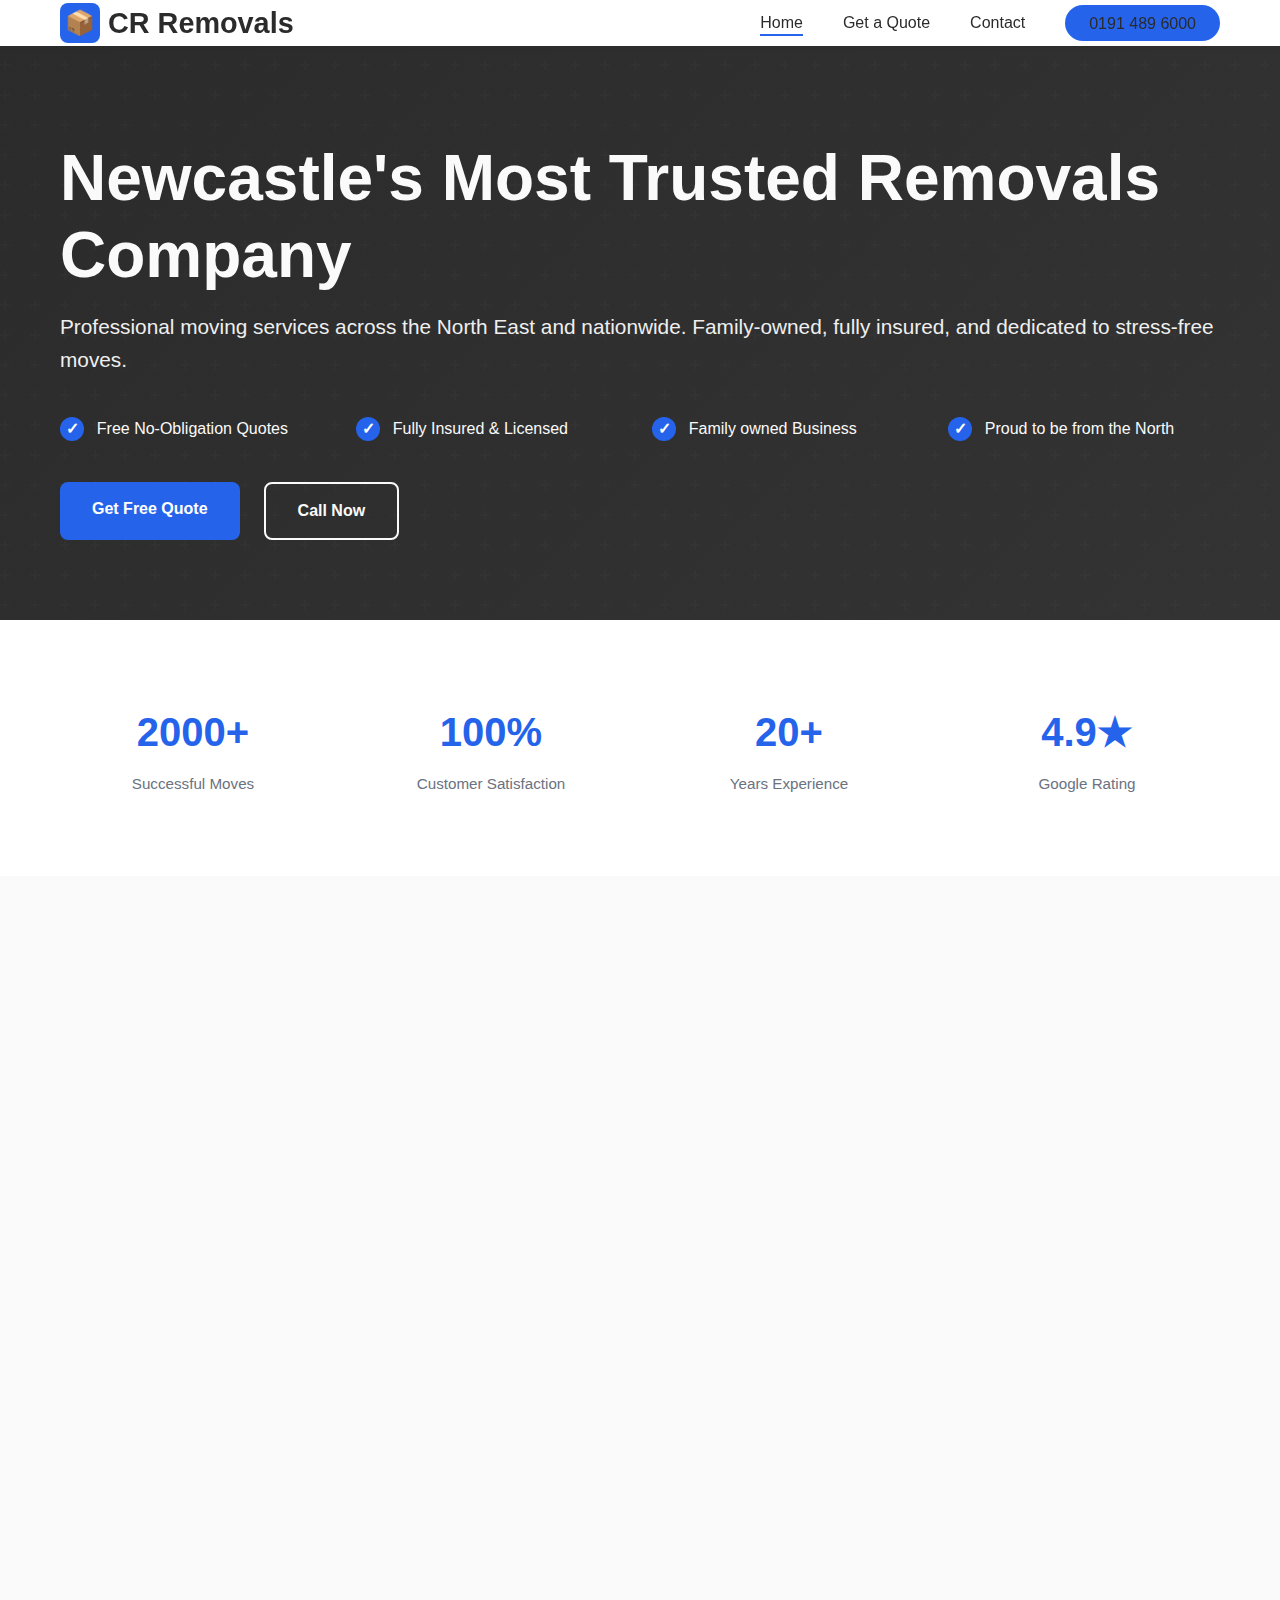
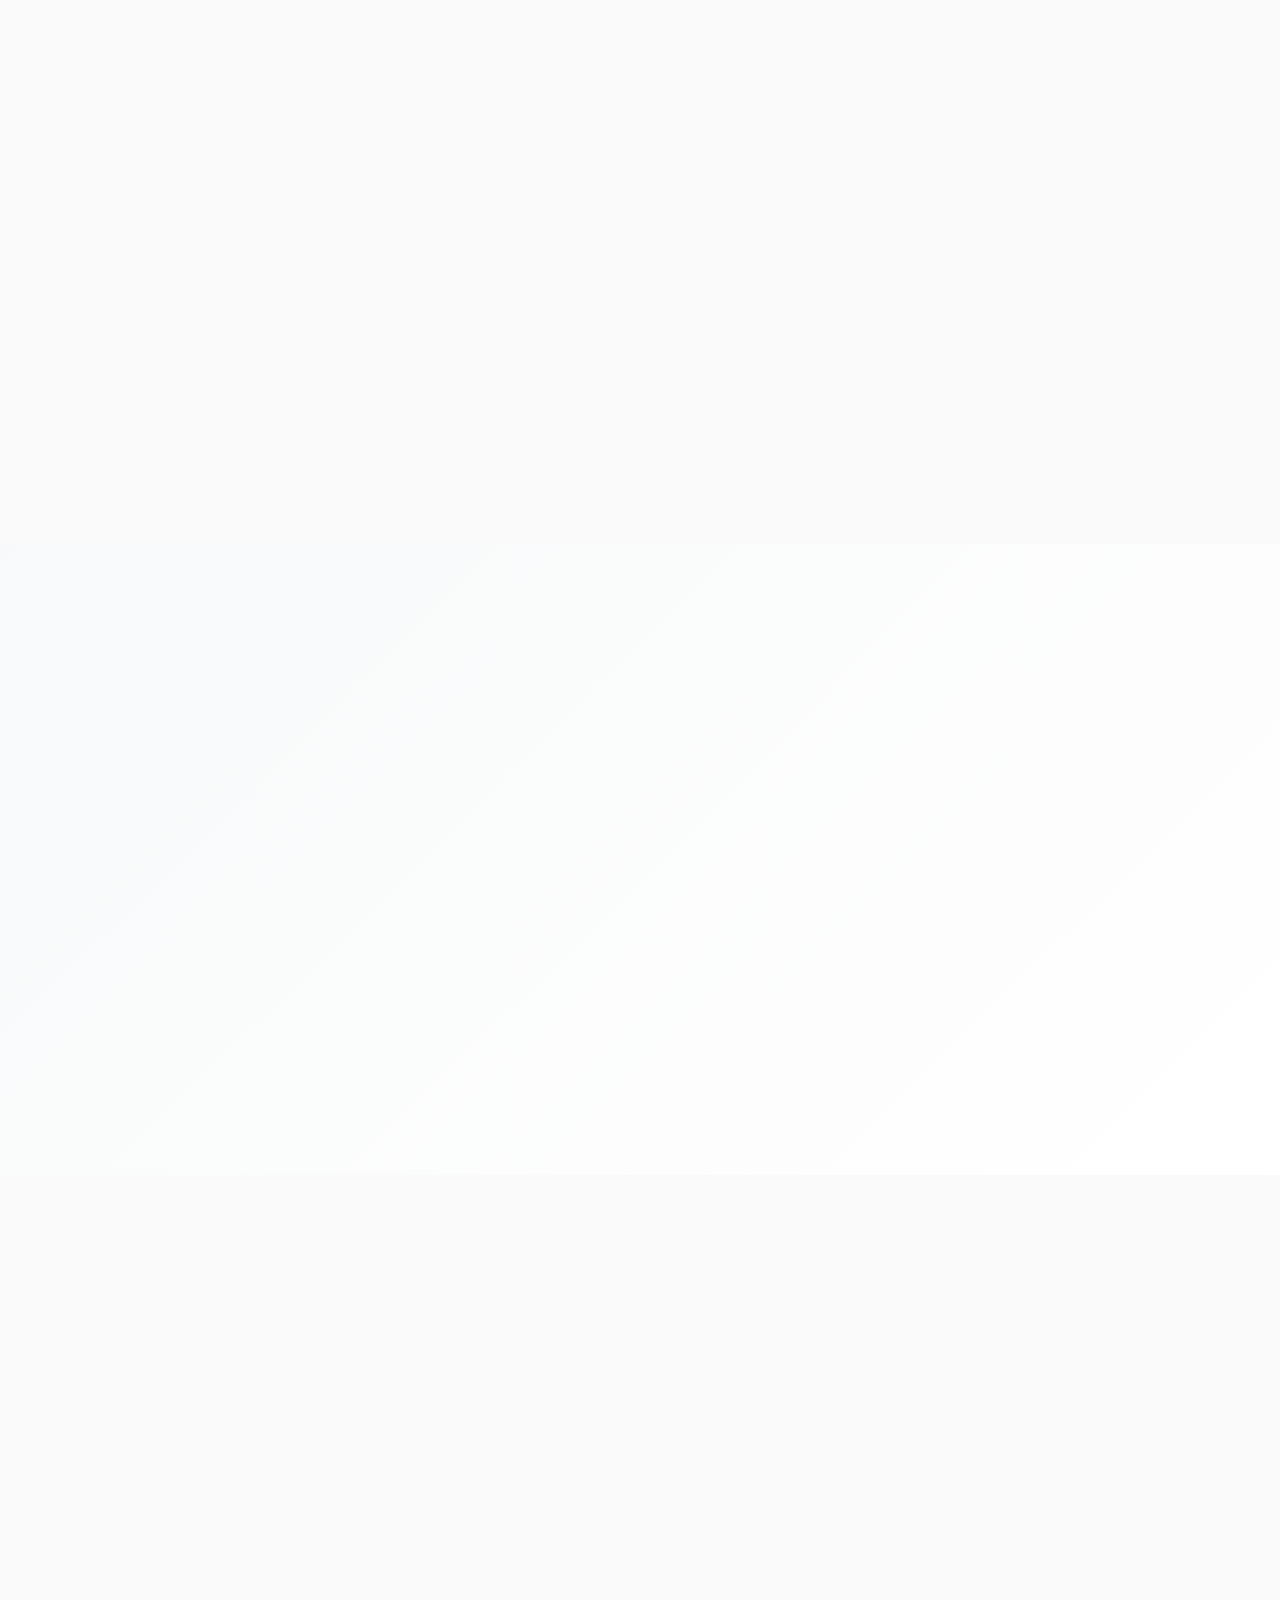
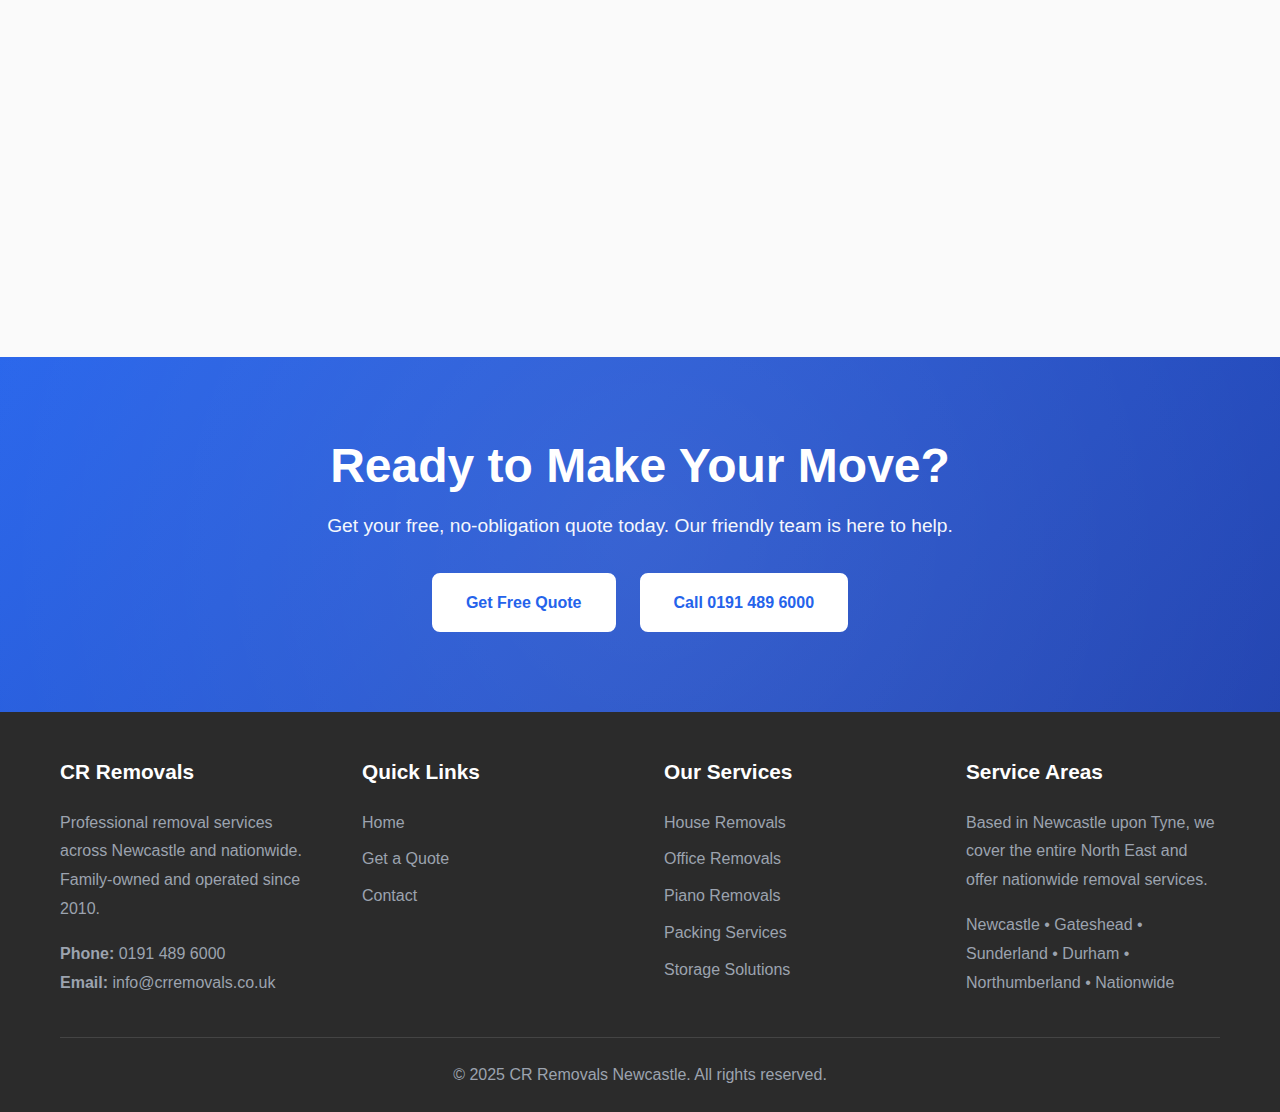
<file: index.html>
<!DOCTYPE html>
<html lang="en-GB">
<head>
    <meta charset="UTF-8">
    <meta name="viewport" content="width=device-width, initial-scale=1.0">
    <meta name="description" content="CR Removals - Professional removal services across the UK. Family-owned, fully insured, and proud to be from the North. Get your free quote today!">
    <title>CR Removals - Professional Removal Services | Newcastle & Nationwide</title>
    <link rel="stylesheet" href="styles.css">
</head>
<body>

    <!-- Header -->
    <header>
        <nav class="container">
            <a href="index.html" class="logo">
                <span class="logo-icon">📦</span>
                <span>CR Removals</span>
            </a>
            
            <ul class="nav-menu">
                <li><a href="index.html" class="active">Home</a></li>
                <li><a href="quote.html">Get a Quote</a></li>
                <li><a href="contact.html">Contact</a></li>
                <li><a href="tel:01914896000" class="phone-button">0191 489 6000</a></li>
            </ul>

            <div class="hamburger">
                <span></span>
                <span></span>
                <span></span>
            </div>
        </nav>
    </header>

    <!-- Hero Section -->
    <section class="hero">
        <div class="container">
            <div class="hero-content">
                <h1>Newcastle's Most Trusted Removals Company</h1>
                <p class="tagline">Professional moving services across the North East and nationwide. Family-owned, fully insured, and dedicated to stress-free moves.</p>
                
                <div class="hero-features">
                    <div class="hero-feature">
                        <span class="hero-feature-icon"></span>
                        <span>Free No-Obligation Quotes</span>
                    </div>
                    <div class="hero-feature">
                        <span class="hero-feature-icon"></span>
                        <span>Fully Insured & Licensed</span>
                    </div>
                    <div class="hero-feature">
                        <span class="hero-feature-icon"></span>
                        <span>Family owned Business</span>
                    </div>
                    <div class="hero-feature">
                        <span class="hero-feature-icon"></span>
                        <span>Proud to be from the North</span>
                    </div>
                </div>

                <div class="hero-buttons">
                    <a href="quote.html" class="btn btn-primary">Get Free Quote</a>
                    <a href="tel:01914896000" class="btn btn-secondary">Call Now</a>
                </div>
            </div>
        </div>
    </section>

    <!-- Stats Section -->
    <section class="stats">
        <div class="container">
            <div class="stats-grid">
                <div class="stat-item animate-on-scroll">
                    <div class="stat-number">2000+</div>
                    <div class="stat-label">Successful Moves</div>
                </div>
                <div class="stat-item animate-on-scroll">
                    <div class="stat-number">100%</div>
                    <div class="stat-label">Customer Satisfaction</div>
                </div>
                <div class="stat-item animate-on-scroll">
                    <div class="stat-number">20+</div>
                    <div class="stat-label">Years Experience</div>
                </div>
                <div class="stat-item animate-on-scroll">
                    <div class="stat-number">4.9★</div>
                    <div class="stat-label">Google Rating</div>
                </div>
            </div>
        </div>
    </section>

    <!-- Services Section -->
    <section class="services">
        <div class="container">
            <div class="section-header animate-on-scroll">
                <h2>Our Moving Services</h2>
                <p>Professional removal solutions tailored to your needs</p>
            </div>

            <div class="services-grid">
                <div class="service-card animate-on-scroll">
                    <div class="service-icon">🏠</div>
                    <h3>House Removals</h3>
                    <p>Complete house moving service with care and professionalism. From studio flats to family homes, we handle it all.</p>
                    <ul class="service-features">
                        <li>Furniture dismantling & assembly</li>
                        <li>Packing service available</li>
                        <li>Local & long distance</li>
                    </ul>
                    <a href="quote.html" class="service-cta">Get Quote →</a>
                </div>

                <div class="service-card animate-on-scroll">
                    <div class="service-icon">🏢</div>
                    <h3>Office Removals</h3>
                    <p>Minimise downtime with our efficient commercial moving service. Weekend and evening moves available.</p>
                    <ul class="service-features">
                        <li>Equipment protection</li>
                        <li>Out-of-hours moves</li>
                        <li>IT equipment handling</li>
                    </ul>
                    <a href="quote.html" class="service-cta">Get Quote →</a>
                </div>

                <div class="service-card animate-on-scroll">
                    <div class="service-icon">🎹</div>
                    <h3>Piano Removals</h3>
                    <p>Specialist piano moving with expert care and equipment. All types from uprights to grand pianos.</p>
                    <ul class="service-features">
                        <li>Specialist equipment</li>
                        <li>Trained handlers</li>
                        <li>Fully insured</li>
                    </ul>
                    <a href="quote.html" class="service-cta">Get Quote →</a>
                </div>

                <div class="service-card animate-on-scroll">
                    <div class="service-icon">📦</div>
                    <h3>Packing Services</h3>
                    <p>Professional packing using quality materials. We ensure your belongings are secure and protected.</p>
                    <ul class="service-features">
                        <li>Quality packing materials</li>
                        <li>Fragile item specialists</li>
                        <li>Unpacking service available</li>
                    </ul>
                    <a href="quote.html" class="service-cta">Get Quote →</a>
                </div>

                <div class="service-card animate-on-scroll">
                    <div class="service-icon">🏭</div>
                    <h3>Storage Solutions</h3>
                    <p>Secure warehouse storage for short or long term needs. Clean, dry, and monitored facilities.</p>
                    <ul class="service-features">
                        <li>24/7 security monitoring</li>
                        <li>Flexible terms</li>
                        <li>Climate-controlled units</li>
                    </ul>
                    <a href="quote.html" class="service-cta">Get Quote →</a>
                </div>

                <div class="service-card animate-on-scroll">
                    <div class="service-icon">⭐</div>
                    <h3>5-Star Service</h3>
                    <p>Cheerful, uniformed staff dedicated to making your move stress-free. We go the extra mile every time.</p>
                    <ul class="service-features">
                        <li>Fully trained, courteous team</li>
                        <li>Extra care at no extra cost</li>
                        <li>Customer satisfaction guarantee</li>
                    </ul>
                    <a href="quote.html" class="service-cta">Get Quote →</a>
                </div>
            </div>
        </div>
    </section>

    <!-- Why Choose Us Section -->
    <section class="why-us">
        <div class="container">
            <div class="section-header animate-on-scroll">
                <h2>Why Choose CR Removals?</h2>
                <p>Family-owned business committed to excellence</p>
            </div>

            <div class="features-grid">
                <div class="feature-item animate-on-scroll">
                    <div class="feature-icon-wrapper">🛡️</div>
                    <h3>Fully Insured</h3>
                    <p>Complete peace of mind with comprehensive insurance coverage on all moves. Your belongings are protected from start to finish.</p>
                </div>

                <div class="feature-item animate-on-scroll">
                    <div class="feature-icon-wrapper">💷</div>
                    <h3>Transparent Pricing</h3>
                    <p>Fixed rate fees with no hidden costs. What we quote is what you pay. No nasty surprises on moving day.</p>
                </div>

                <div class="feature-item animate-on-scroll">
                    <div class="feature-icon-wrapper">👨‍👩‍👧‍👦</div>
                    <h3>Family Business</h3>
                    <p>Over 2000 moves completed with the personal touch of a family-run company. We treat your move like our own.</p>
                </div>

                <div class="feature-item animate-on-scroll">
                    <div class="feature-icon-wrapper">📦</div>
                    <h3>Professional Packing</h3>
                    <p>Expert wrapping service using quality materials. From delicate china to bulky furniture, everything is secured properly.</p>
                </div>
            </div>
        </div>
    </section>

    <!-- Testimonials Section -->
    <section class="testimonials">
        <div class="container">
            <div class="section-header animate-on-scroll">
                <h2>What Our Customers Say</h2>
                <p>Don't just take our word for it</p>
            </div>

            <div class="testimonials-grid">
                <div class="testimonial-card animate-on-scroll">
                    <div class="stars">★★★★★</div>
                    <p class="testimonial-text">"Lorem ipsum dolor sit amet, consectetur adipiscing elit. Sed do eiusmod tempor incididunt ut labore et dolore magna aliqua. Professional from start to finish."</p>
                    <p class="testimonial-author">— Sarah Johnson</p>
                </div>

                <div class="testimonial-card animate-on-scroll">
                    <div class="stars">★★★★★</div>
                    <p class="testimonial-text">"Ut enim ad minim veniam, quis nostrud exercitation ullamco laboris. They took the stress out of our move and made the whole experience much more bearable."</p>
                    <p class="testimonial-author">— Michael Chen</p>
                </div>

                <div class="testimonial-card animate-on-scroll">
                    <div class="stars">★★★★★</div>
                    <p class="testimonial-text">"Duis aute irure dolor in reprehenderit in voluptate velit esse cillum dolore. Highly recommended for anyone looking for reliable removals in Newcastle!"</p>
                    <p class="testimonial-author">— Emma Thompson</p>
                </div>
            </div>

            <div class="google-rating animate-on-scroll">
                <p>Rated <span class="rating-number">4.9/5</span> on Google from 25+ verified reviews</p>
            </div>
        </div>
    </section>

    <!-- CTA Section -->
    <section class="cta">
        <div class="container">
            <div class="cta-content">
                <h2>Ready to Make Your Move?</h2>
                <p>Get your free, no-obligation quote today. Our friendly team is here to help.</p>
                <div class="cta-buttons">
                    <a href="quote.html" class="btn btn-secondary">Get Free Quote</a>
                    <a href="tel:01914896000" class="btn btn-secondary">Call 0191 489 6000</a>
                </div>
            </div>
        </div>
    </section>

    <!-- Footer -->
    <footer>
        <div class="container">
            <div class="footer-content">
                <div class="footer-section">
                    <h3>CR Removals</h3>
                    <p>Professional removal services across Newcastle and nationwide. Family-owned and operated since 2010.</p>
                    <p class="mt-2">
                        <strong>Phone:</strong> 0191 489 6000<br>
                        <strong>Email:</strong> info@crremovals.co.uk
                    </p>
                </div>

                <div class="footer-section">
                    <h3>Quick Links</h3>
                    <ul>
                        <li><a href="index.html">Home</a></li>
                        <li><a href="quote.html">Get a Quote</a></li>
                        <li><a href="contact.html">Contact</a></li>
                    </ul>
                </div>

                <div class="footer-section">
                    <h3>Our Services</h3>
                    <ul>
                        <li><a href="quote.html">House Removals</a></li>
                        <li><a href="quote.html">Office Removals</a></li>
                        <li><a href="quote.html">Piano Removals</a></li>
                        <li><a href="quote.html">Packing Services</a></li>
                        <li><a href="quote.html">Storage Solutions</a></li>
                    </ul>
                </div>

                <div class="footer-section">
                    <h3>Service Areas</h3>
                    <p>Based in Newcastle upon Tyne, we cover the entire North East and offer nationwide removal services.</p>
                    <p class="mt-2">Newcastle • Gateshead • Sunderland • Durham • Northumberland • Nationwide</p>
                </div>
            </div>

            <div class="footer-bottom">
                <p>&copy; 2025 CR Removals Newcastle. All rights reserved.</p>
            </div>
        </div>
    </footer>

    <!-- JavaScript -->
    <script>
        // Mobile menu toggle
        const hamburger = document.querySelector('.hamburger');
        const navMenu = document.querySelector('.nav-menu');

        hamburger.addEventListener('click', () => {
            hamburger.classList.toggle('active');
            navMenu.classList.toggle('active');
        });

        // Header scroll effect
        window.addEventListener('scroll', () => {
            const header = document.querySelector('header');
            if (window.scrollY > 50) {
                header.classList.add('scrolled');
            } else {
                header.classList.remove('scrolled');
            }
        });

        // Animate on scroll
        const observerOptions = {
            threshold: 0.1,
            rootMargin: '0px 0px -100px 0px'
        };

        const observer = new IntersectionObserver(function(entries) {
            entries.forEach(entry => {
                if (entry.isIntersecting) {
                    entry.target.classList.add('visible');
                }
            });
        }, observerOptions);

        document.querySelectorAll('.animate-on-scroll').forEach(el => {
            observer.observe(el);
        });
    </script>

</body>
</html>
</file>
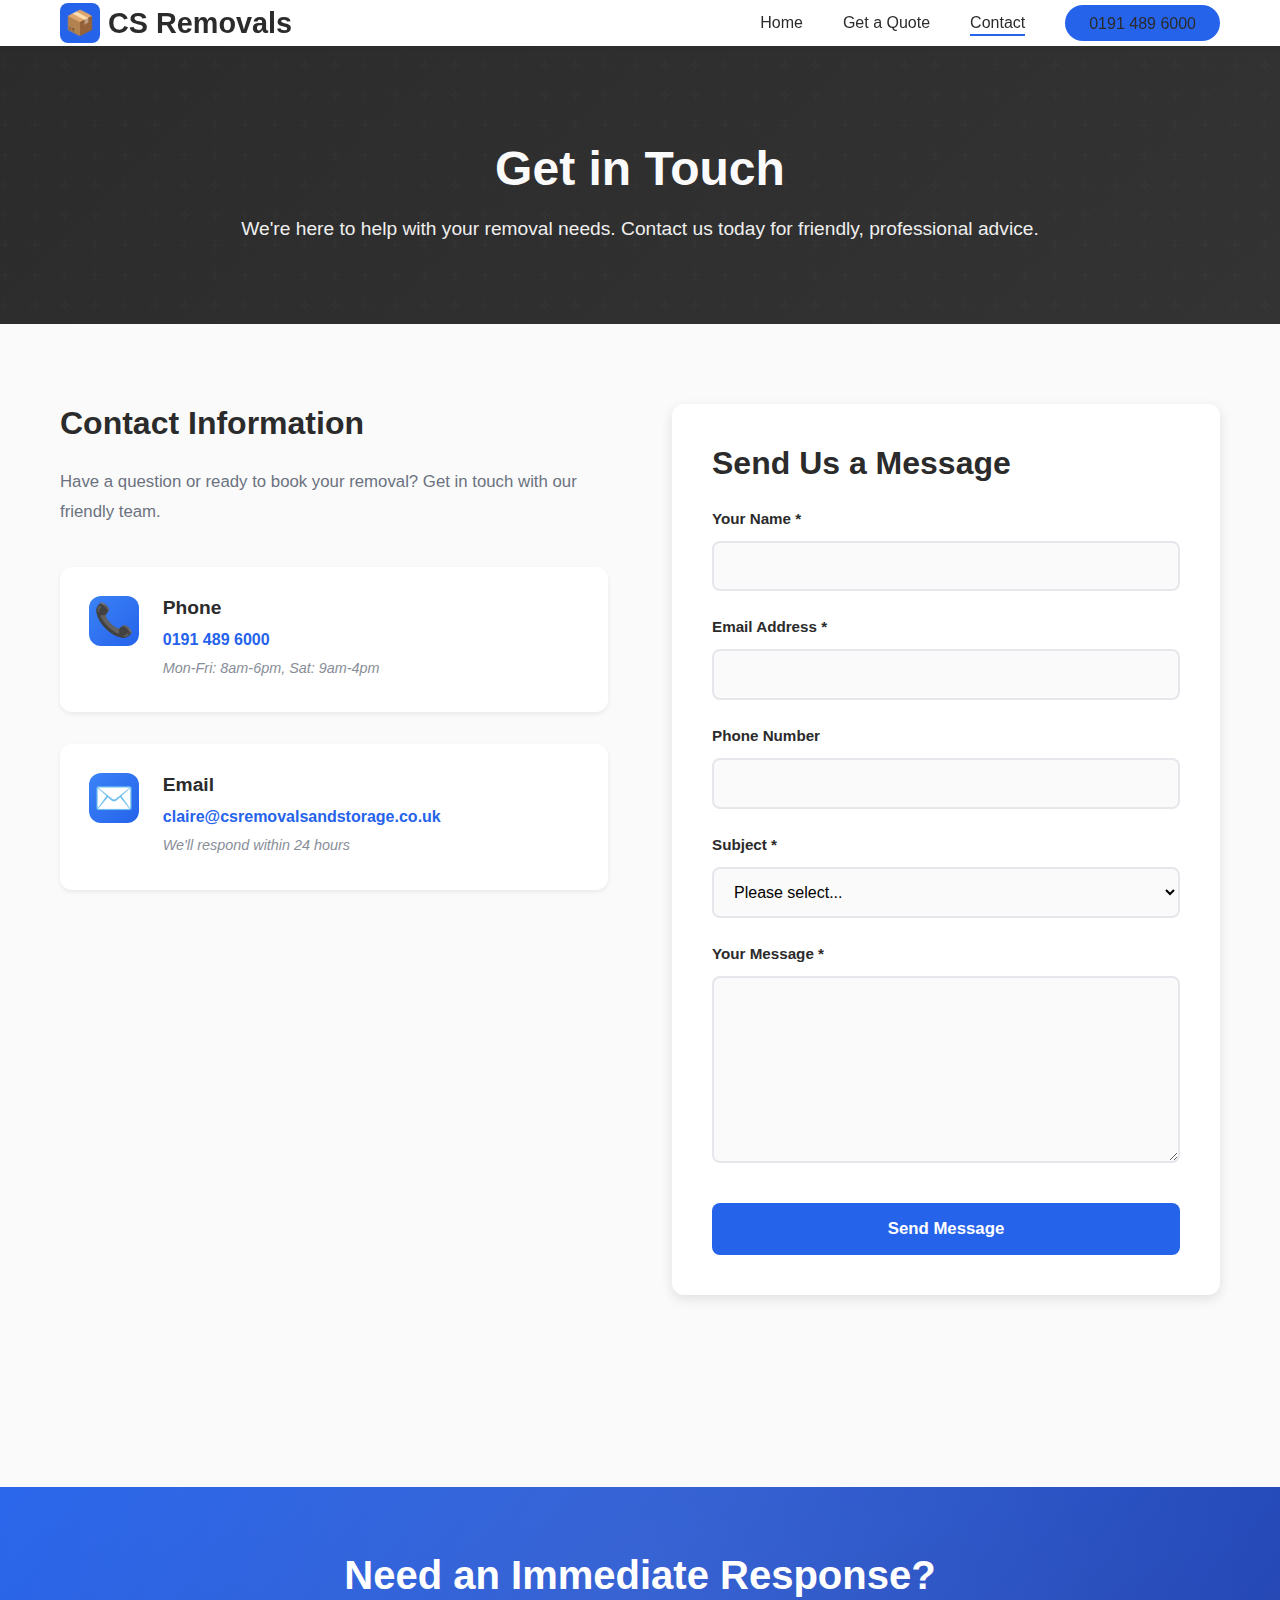
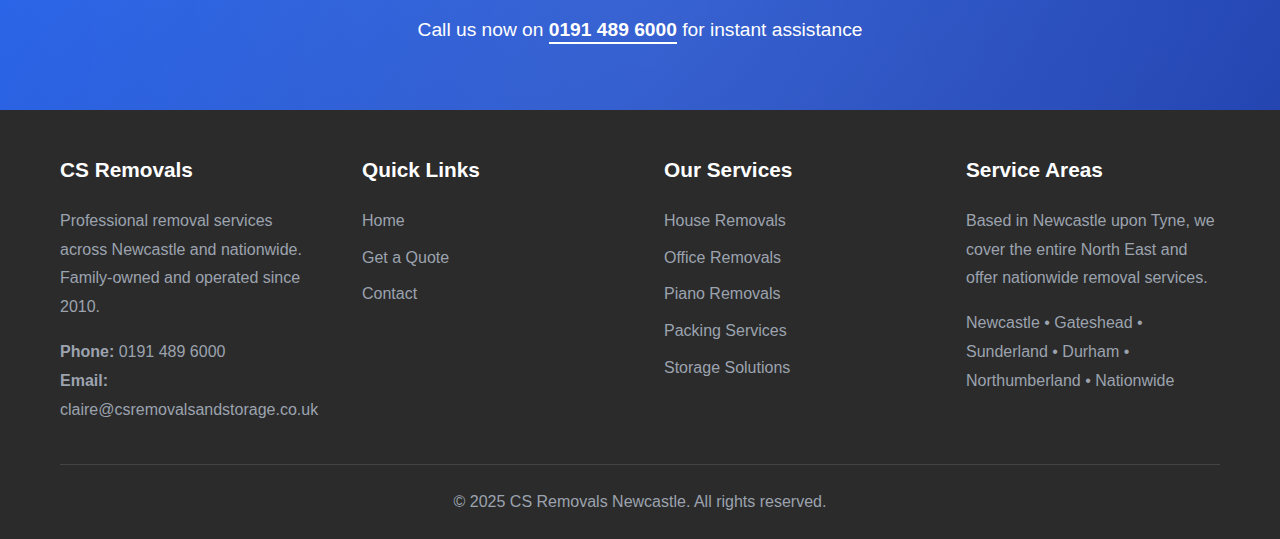
<file: contact.html>
<!DOCTYPE html>
<html lang="en-GB">
<head>
    <meta charset="UTF-8">
    <meta name="viewport" content="width=device-width, initial-scale=1.0">
    <meta name="description" content="Contact CS Removals for professional removal services. Call us on 0191 489 6000 or send us a message. Based in Newcastle, serving nationwide.">
    <title>Contact Us - CS Removals | Newcastle Removal Services</title>
    <link rel="stylesheet" href="styles.css">
</head>
<body>

    <!-- Header -->
    <header>
        <nav class="container">
            <a href="index.html" class="logo">
                <span class="logo-icon">📦</span>
                <span>CS Removals</span>
            </a>
            
            <ul class="nav-menu">
                <li><a href="index.html">Home</a></li>
                <li><a href="quote.html">Get a Quote</a></li>
                <li><a href="contact.html" class="active">Contact</a></li>
                <li><a href="tel:01914896000" class="phone-button">0191 489 6000</a></li>
            </ul>

            <div class="hamburger">
                <span></span>
                <span></span>
                <span></span>
            </div>
        </nav>
    </header>

    <!-- Contact Hero Section -->
    <section class="contact-hero">
        <div class="container">
            <div class="hero-content">
                <h1>Get in Touch</h1>
                <p class="tagline">We're here to help with your removal needs. Contact us today for friendly, professional advice.</p>
            </div>
        </div>
    </section>

    <!-- Contact Section -->
    <section class="contact-section">
        <div class="container">
            <div class="contact-grid">
                <!-- Contact Information -->
                <div class="contact-info">
                    <h2>Contact Information</h2>
                    <p>Have a question or ready to book your removal? Get in touch with our friendly team.</p>
                    
                    <div class="contact-details">
                        <div class="contact-item animate-on-scroll">
                            <div class="contact-icon">📞</div>
                            <div class="contact-text">
                                <h3>Phone</h3>
                                <p><a href="tel:01914896000">0191 489 6000</a></p>
                                <p class="contact-note">Mon-Fri: 8am-6pm, Sat: 9am-4pm</p>
                            </div>
                        </div>

                        <div class="contact-item animate-on-scroll">
                            <div class="contact-icon">✉️</div>
                            <div class="contact-text">
                                <h3>Email</h3>
                                <p><a href="mailto:claire@csremovalsandstorage.co.uk">claire@csremovalsandstorage.co.uk</a></p>
                                <p class="contact-note">We'll respond within 24 hours</p>
                            </div>
                        </div>

                        <div class="contact-item animate-on-scroll">
                            <div class="contact-icon">📍</div>
                            <div class="contact-text">
                                <h3>Location</h3>
                                <p>Newcastle upon Tyne</p>
                                <p class="contact-note">Serving the North East & nationwide</p>
                            </div>
                        </div>
                    </div>

                    <div class="business-info animate-on-scroll">
                        <h3>Why Choose CS Removals?</h3>
                        <ul>
                            <li>Family-run business with over 20 years' experience</li>
                            <li>Fully insured and professional service</li>
                            <li>Flexible scheduling to suit your needs</li>
                            <li>Competitive pricing with no hidden fees</li>
                        </ul>
                    </div>
                </div>

                <!-- Contact Form -->
                <div class="contact-form-wrapper animate-on-scroll">
                    <h2>Send Us a Message</h2>
                    <form class="contact-form" id="contactForm">
                        <div class="form-group">
                            <label for="name">Your Name *</label>
                            <input type="text" id="name" name="name" required>
                        </div>

                        <div class="form-group">
                            <label for="email">Email Address *</label>
                            <input type="email" id="email" name="email" required>
                        </div>

                        <div class="form-group">
                            <label for="phone">Phone Number</label>
                            <input type="tel" id="phone" name="phone">
                        </div>

                        <div class="form-group">
                            <label for="subject">Subject *</label>
                            <select id="subject" name="subject" required>
                                <option value="">Please select...</option>
                                <option value="quote">Request a Quote</option>
                                <option value="booking">Make a Booking</option>
                                <option value="enquiry">General Enquiry</option>
                                <option value="feedback">Feedback</option>
                                <option value="other">Other</option>
                            </select>
                        </div>

                        <div class="form-group">
                            <label for="message">Your Message *</label>
                            <textarea id="message" name="message" rows="6" required></textarea>
                        </div>

                        <button type="submit" class="btn btn-primary">Send Message</button>
                    </form>
                </div>
            </div>
        </div>
    </section>

    <!-- Quick Contact Banner -->
    <section class="quick-contact-banner">
        <div class="container">
            <div class="quick-contact-banner-content">
                <h2>Need an Immediate Response?</h2>
                <p>Call us now on <a href="tel:01914896000">0191 489 6000</a> for instant assistance</p>
            </div>
        </div>
    </section>

    <!-- Footer -->
    <footer>
        <div class="container">
            <div class="footer-content">
                <div class="footer-section">
                    <h3>CS Removals</h3>
                    <p>Professional removal services across Newcastle and nationwide. Family-owned and operated since 2010.</p>
                    <p class="mt-2">
                        <strong>Phone:</strong> 0191 489 6000<br>
                        <strong>Email:</strong> claire@csremovalsandstorage.co.uk
                    </p>
                </div>

                <div class="footer-section">
                    <h3>Quick Links</h3>
                    <ul>
                        <li><a href="index.html">Home</a></li>
                        <li><a href="quote.html">Get a Quote</a></li>
                        <li><a href="contact.html">Contact</a></li>
                    </ul>
                </div>

                <div class="footer-section">
                    <h3>Our Services</h3>
                    <ul>
                        <li><a href="quote.html">House Removals</a></li>
                        <li><a href="quote.html">Office Removals</a></li>
                        <li><a href="quote.html">Piano Removals</a></li>
                        <li><a href="quote.html">Packing Services</a></li>
                        <li><a href="quote.html">Storage Solutions</a></li>
                    </ul>
                </div>

                <div class="footer-section">
                    <h3>Service Areas</h3>
                    <p>Based in Newcastle upon Tyne, we cover the entire North East and offer nationwide removal services.</p>
                    <p class="mt-2">Newcastle • Gateshead • Sunderland • Durham • Northumberland • Nationwide</p>
                </div>
            </div>

            <div class="footer-bottom">
                <p>&copy; 2025 CS Removals Newcastle. All rights reserved.</p>
            </div>
        </div>
    </footer>

    <!-- JavaScript -->
    <script>
        // Mobile menu toggle
        const hamburger = document.querySelector('.hamburger');
        const navMenu = document.querySelector('.nav-menu');

        hamburger.addEventListener('click', () => {
            hamburger.classList.toggle('active');
            navMenu.classList.toggle('active');
        });

        // Header scroll effect
        window.addEventListener('scroll', () => {
            const header = document.querySelector('header');
            if (window.scrollY > 50) {
                header.classList.add('scrolled');
            } else {
                header.classList.remove('scrolled');
            }
        });

        // Animate on scroll
        const observerOptions = {
            threshold: 0.1,
            rootMargin: '0px 0px -100px 0px'
        };

        const observer = new IntersectionObserver(function(entries) {
            entries.forEach(entry => {
                if (entry.isIntersecting) {
                    entry.target.classList.add('visible');
                }
            });
        }, observerOptions);

        document.querySelectorAll('.animate-on-scroll').forEach(el => {
            observer.observe(el);
        });

        // Contact Form Handling
        const contactForm = document.getElementById('contactForm');
        if (contactForm) {
            contactForm.addEventListener('submit', function(e) {
                e.preventDefault();
                
                // Get form data
                const formData = {
                    name: document.getElementById('name').value,
                    email: document.getElementById('email').value,
                    phone: document.getElementById('phone').value,
                    subject: document.getElementById('subject').value,
                    message: document.getElementById('message').value
                };
                
                // Here you would normally send the data to a server
                // For now, we'll just show a success message
                alert('Thank you for your message! We\'ll get back to you soon.');
                
                // Reset form
                contactForm.reset();
            });
        }
    </script>

</body>
</html>
</file>
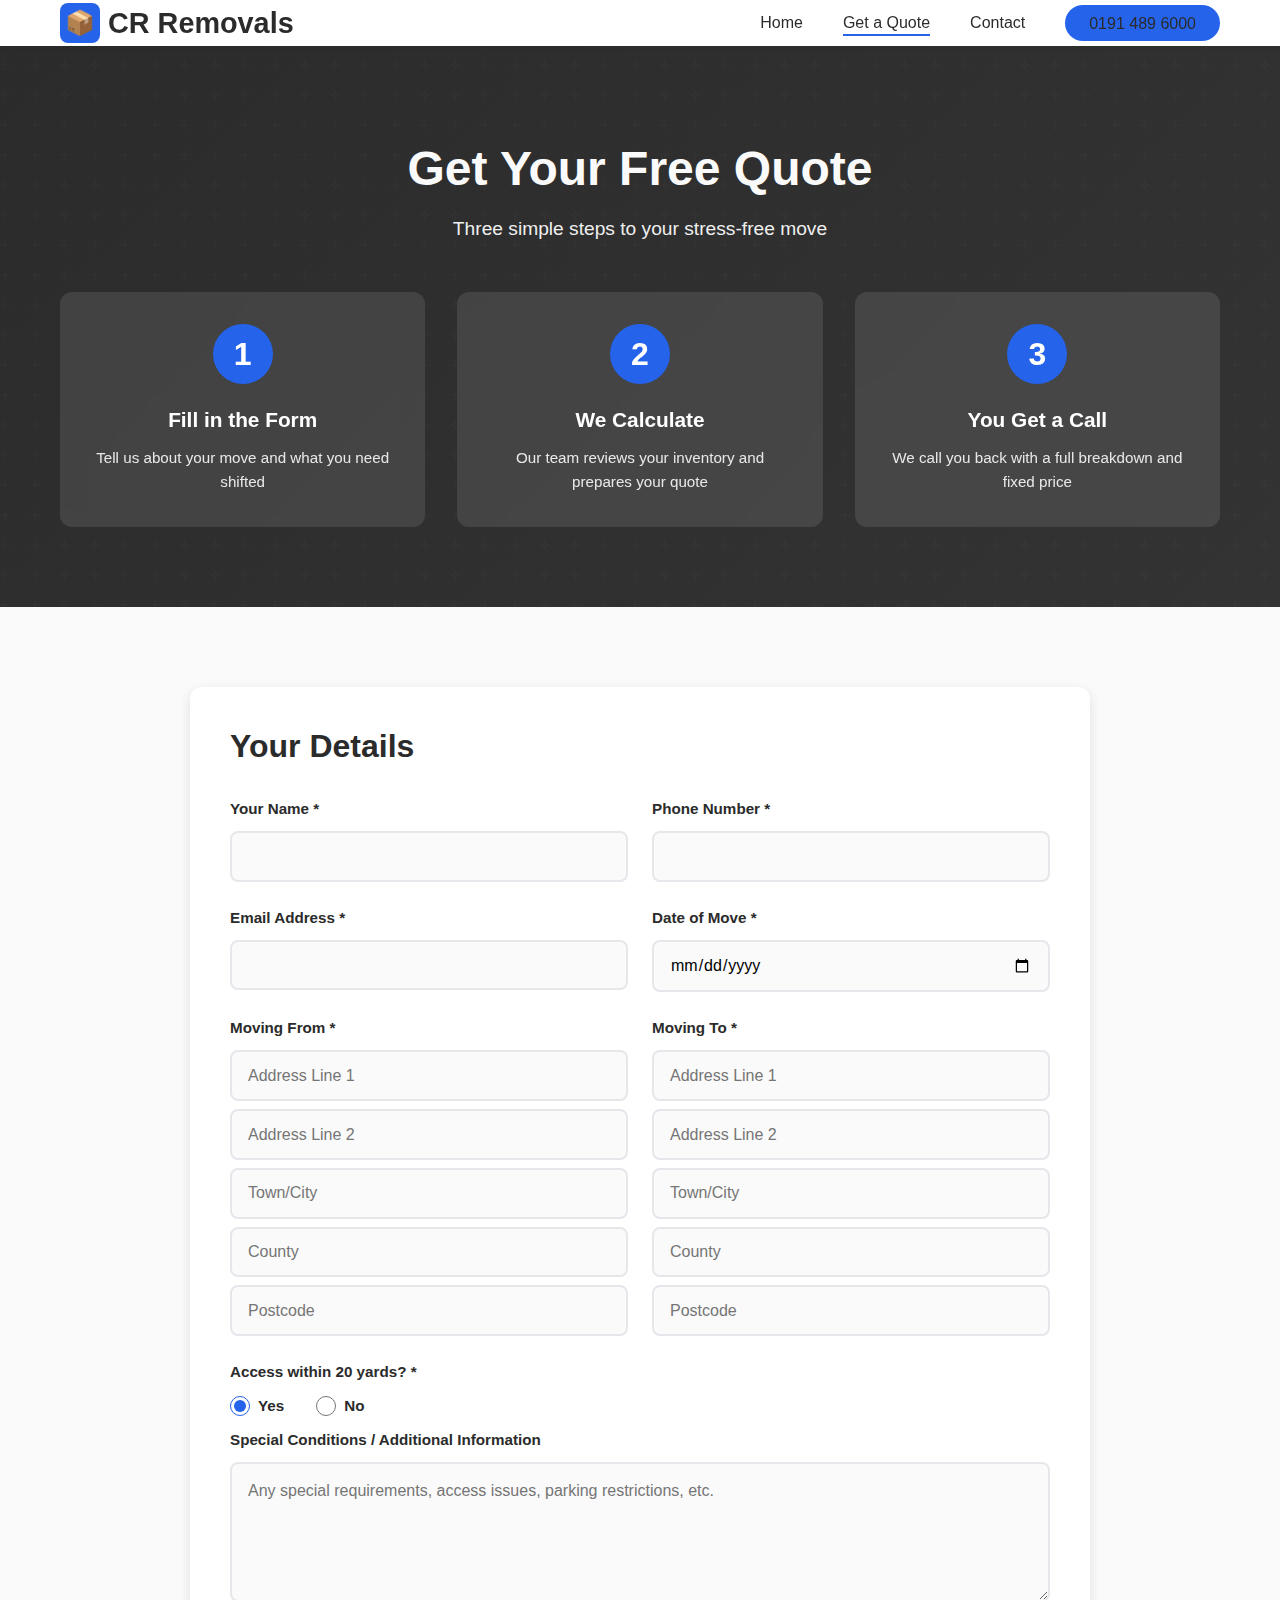
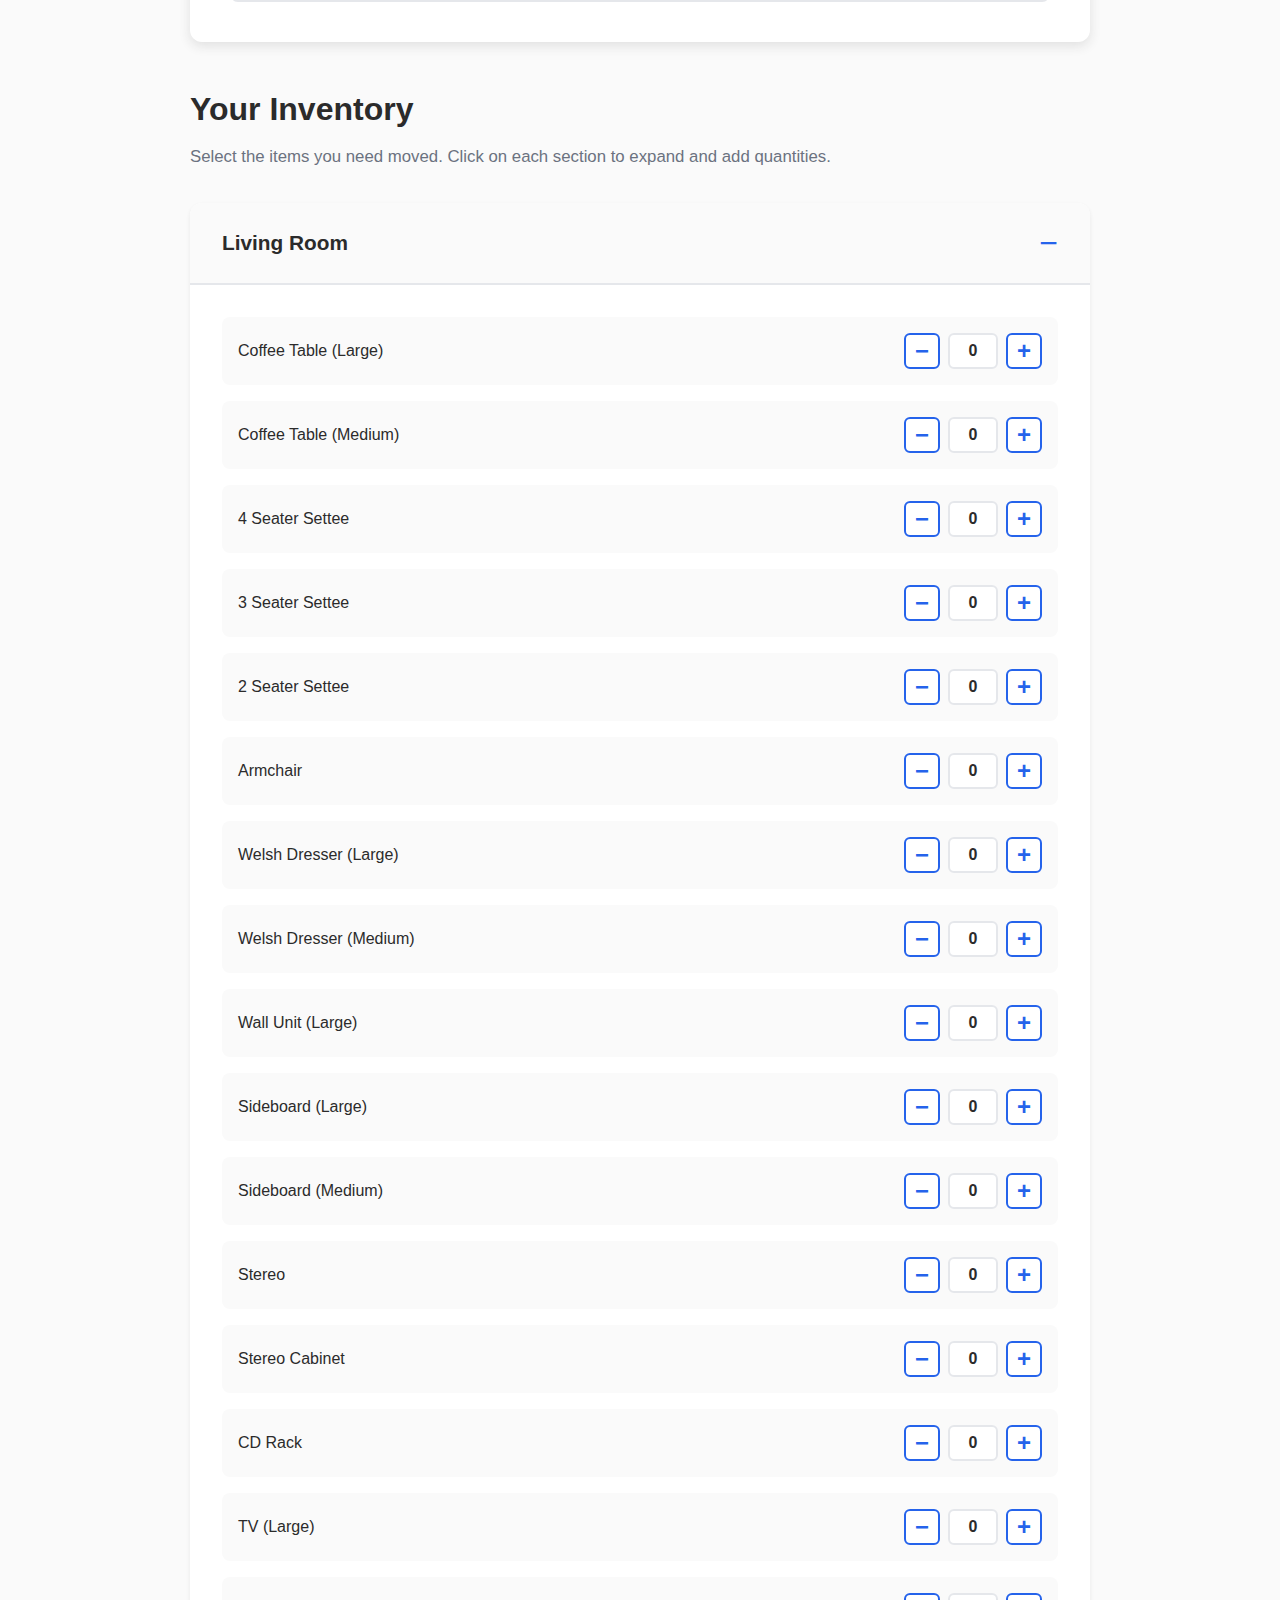
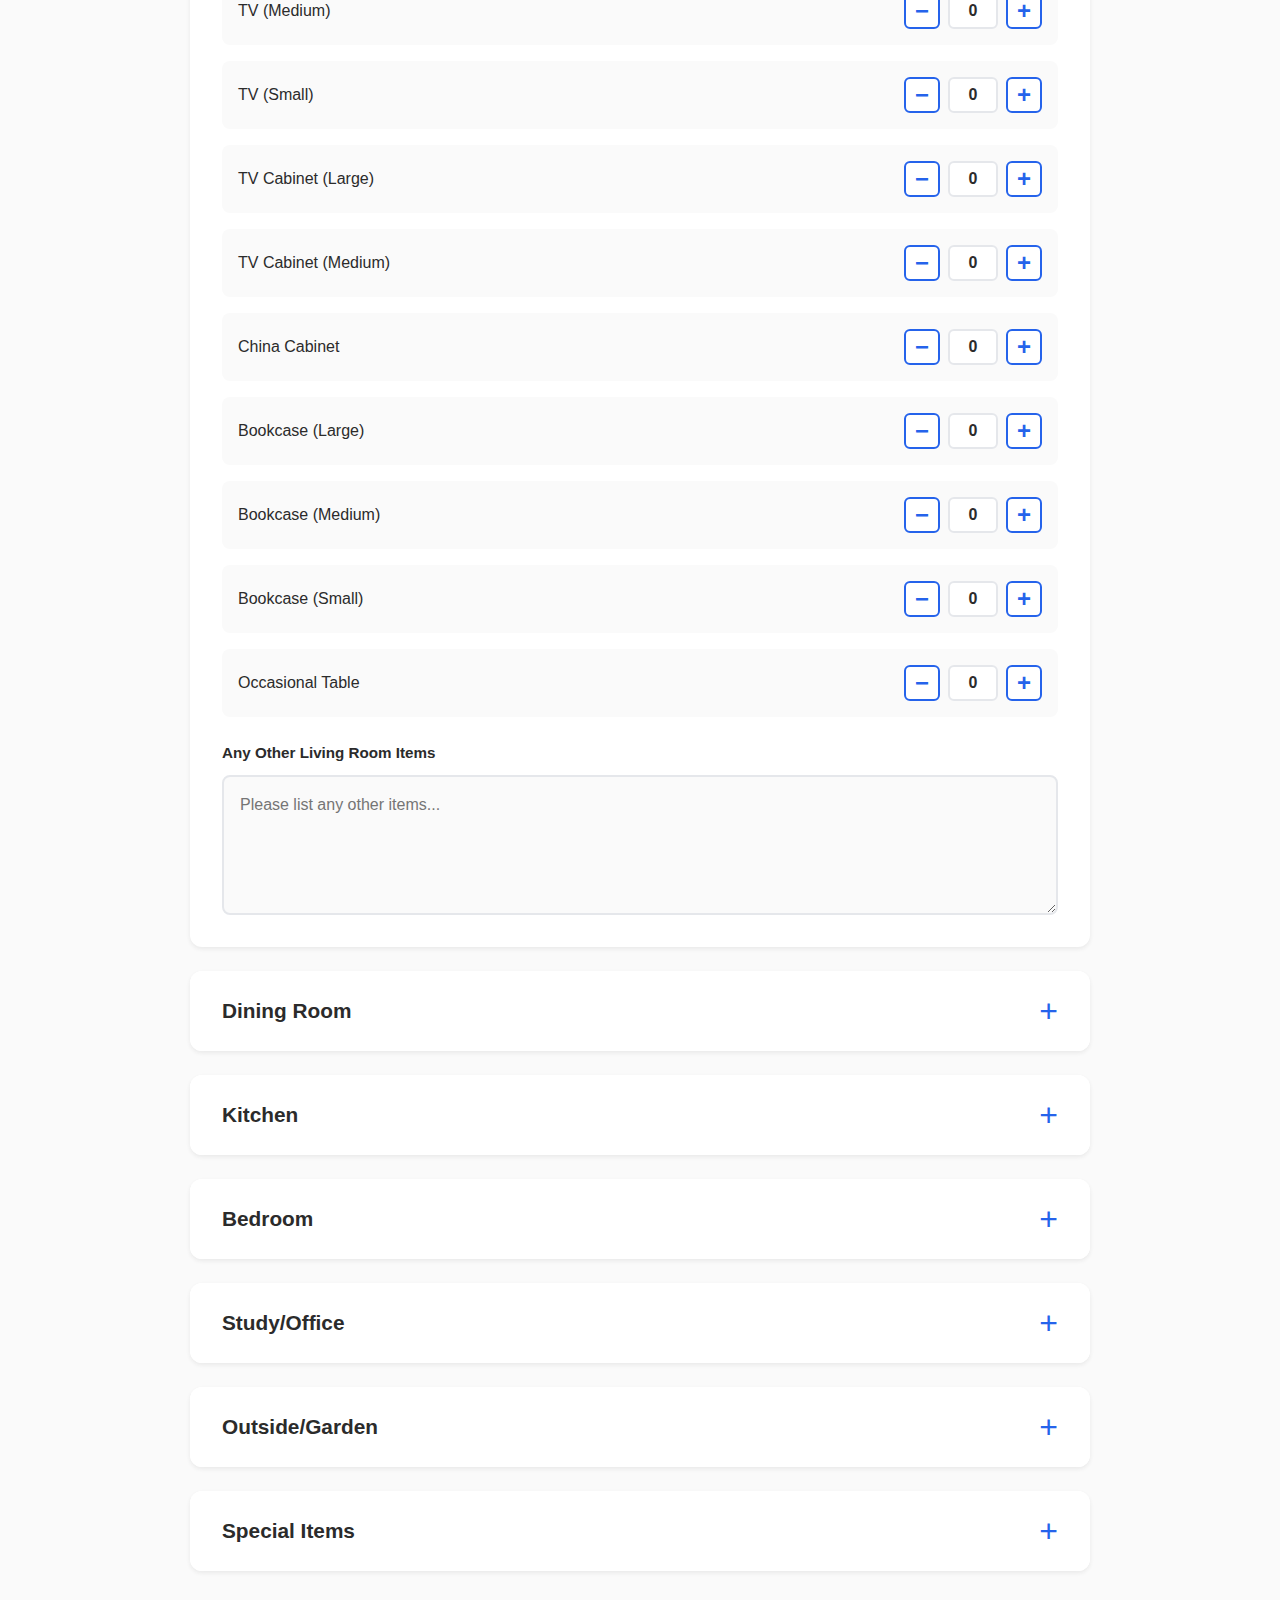
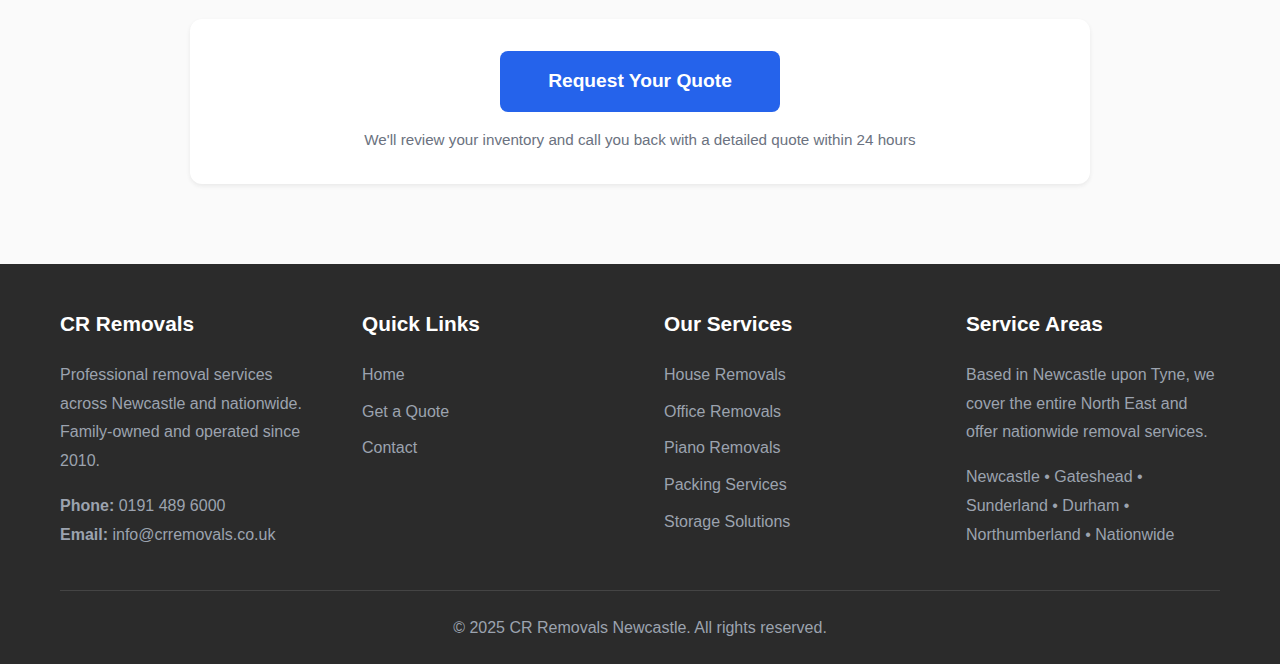
<file: quote.html>
<!DOCTYPE html>
<html lang="en-GB">
<head>
    <meta charset="UTF-8">
    <meta name="viewport" content="width=device-width, initial-scale=1.0">
    <meta name="description" content="Get your free removal quote from CR Removals. Fill out our simple inventory form and we'll call you back with a detailed quote.">
    <title>Get a Quote - CR Removals | Free No-Obligation Quotes</title>
    <link rel="stylesheet" href="styles.css">
</head>
<body>

    <!-- Header -->
    <header>
        <nav class="container">
            <a href="index.html" class="logo">
                <span class="logo-icon">📦</span>
                <span>CR Removals</span>
            </a>
            
            <ul class="nav-menu">
                <li><a href="index.html">Home</a></li>
                <li><a href="quote.html" class="active">Get a Quote</a></li>
                <li><a href="contact.html">Contact</a></li>
                <li><a href="tel:01914896000" class="phone-button">0191 489 6000</a></li>
            </ul>

            <div class="hamburger">
                <span></span>
                <span></span>
                <span></span>
            </div>
        </nav>
    </header>

    <!-- Quote Hero Section -->
    <section class="contact-hero">
        <div class="container">
            <div class="hero-content">
                <h1>Get Your Free Quote</h1>
                <p class="tagline">Three simple steps to your stress-free move</p>
                
                <div class="quote-steps">
                    <div class="quote-step">
                        <div class="step-number">1</div>
                        <h3>Fill in the Form</h3>
                        <p>Tell us about your move and what you need shifted</p>
                    </div>
                    <div class="quote-step">
                        <div class="step-number">2</div>
                        <h3>We Calculate</h3>
                        <p>Our team reviews your inventory and prepares your quote</p>
                    </div>
                    <div class="quote-step">
                        <div class="step-number">3</div>
                        <h3>You Get a Call</h3>
                        <p>We call you back with a full breakdown and fixed price</p>
                    </div>
                </div>
            </div>
        </div>
    </section>

    <!-- Quote Form Section -->
    <section class="quote-section">
        <div class="container">
            <form class="quote-form" id="quoteForm" action="https://formsubmit.co/info@crremovals.co.uk" method="POST">
                <!-- Hidden FormSubmit configuration -->
                <input type="hidden" name="_subject" value="New Quote Request from CR Removals Website">
                <input type="hidden" name="_captcha" value="false">
                <input type="text" name="_honey" style="display:none">
                
                <!-- Customer Information Section -->
                <div class="form-section customer-info-section">
                    <h2>Your Details</h2>
                    
                    <div class="form-row">
                        <div class="form-group">
                            <label for="customerName">Your Name *</label>
                            <input type="text" id="customerName" name="Customer_Name" required>
                        </div>
                        <div class="form-group">
                            <label for="telephone">Phone Number *</label>
                            <input type="tel" id="telephone" name="Telephone" required>
                        </div>
                    </div>

                    <div class="form-row">
                        <div class="form-group">
                            <label for="email">Email Address *</label>
                            <input type="email" id="email" name="Email" required>
                        </div>
                        <div class="form-group">
                            <label for="dateOfMove">Date of Move *</label>
                            <input type="date" id="dateOfMove" name="Date_of_Move" required>
                        </div>
                    </div>

                    <div class="form-row">
                        <div class="form-group">
                            <label>Moving From *</label>
                            <input type="text" name="Moving_From_Line_1" placeholder="Address Line 1" required style="margin-bottom: 0.5rem;">
                            <input type="text" name="Moving_From_Line_2" placeholder="Address Line 2" style="margin-bottom: 0.5rem;">
                            <input type="text" name="Moving_From_Town" placeholder="Town/City" required style="margin-bottom: 0.5rem;">
                            <input type="text" name="Moving_From_County" placeholder="County" style="margin-bottom: 0.5rem;">
                            <input type="text" name="Moving_From_Postcode" placeholder="Postcode" required>
                        </div>
                        <div class="form-group">
                            <label>Moving To *</label>
                            <input type="text" name="Moving_To_Line_1" placeholder="Address Line 1" required style="margin-bottom: 0.5rem;">
                            <input type="text" name="Moving_To_Line_2" placeholder="Address Line 2" style="margin-bottom: 0.5rem;">
                            <input type="text" name="Moving_To_Town" placeholder="Town/City" required style="margin-bottom: 0.5rem;">
                            <input type="text" name="Moving_To_County" placeholder="County" style="margin-bottom: 0.5rem;">
                            <input type="text" name="Moving_To_Postcode" placeholder="Postcode" required>
                        </div>
                    </div>

                    <div class="form-group">
                        <label>Access within 20 yards? *</label>
                        <div class="radio-group">
                            <label class="radio-label">
                                <input type="radio" name="Access_Within_20_Yards" value="yes" required checked>
                                <span>Yes</span>
                            </label>
                            <label class="radio-label">
                                <input type="radio" name="Access_Within_20_Yards" value="no" required>
                                <span>No</span>
                            </label>
                        </div>
                        <input type="text" id="distanceField" name="Distance_if_No" placeholder="If no, please specify distance" style="margin-top: 1rem; display: none;">
                    </div>

                    <div class="form-group">
                        <label for="specialConditions">Special Conditions / Additional Information</label>
                        <textarea id="specialConditions" name="Special_Conditions" rows="4" placeholder="Any special requirements, access issues, parking restrictions, etc."></textarea>
                    </div>
                </div>

                <!-- Inventory Sections -->
                <div class="inventory-section">
                    <h2>Your Inventory</h2>
                    <p class="inventory-instruction">Select the items you need moved. Click on each section to expand and add quantities.</p>

                    <!-- Living Room -->
                    <div class="category-section">
                        <button type="button" class="category-header active">
                            <span class="category-title">Living Room</span>
                            <span class="category-toggle">−</span>
                        </button>
                        <div class="category-content" style="display: block;">
                            <div class="items-grid">
                                <div class="item-row">
                                    <span class="item-name">Coffee Table (Large)</span>
                                    <div class="quantity-control">
                                        <button type="button" class="qty-btn minus">−</button>
                                        <input type="number" name="Coffee_Table_Large" value="0" min="0" max="20" readonly>
                                        <button type="button" class="qty-btn plus">+</button>
                                    </div>
                                </div>
                                <div class="item-row">
                                    <span class="item-name">Coffee Table (Medium)</span>
                                    <div class="quantity-control">
                                        <button type="button" class="qty-btn minus">−</button>
                                        <input type="number" name="Coffee_Table_Medium" value="0" min="0" max="20" readonly>
                                        <button type="button" class="qty-btn plus">+</button>
                                    </div>
                                </div>
                                <div class="item-row">
                                    <span class="item-name">4 Seater Settee</span>
                                    <div class="quantity-control">
                                        <button type="button" class="qty-btn minus">−</button>
                                        <input type="number" name="4_Seater_Settee" value="0" min="0" max="20" readonly>
                                        <button type="button" class="qty-btn plus">+</button>
                                    </div>
                                </div>
                                <div class="item-row">
                                    <span class="item-name">3 Seater Settee</span>
                                    <div class="quantity-control">
                                        <button type="button" class="qty-btn minus">−</button>
                                        <input type="number" name="3_Seater_Settee" value="0" min="0" max="20" readonly>
                                        <button type="button" class="qty-btn plus">+</button>
                                    </div>
                                </div>
                                <div class="item-row">
                                    <span class="item-name">2 Seater Settee</span>
                                    <div class="quantity-control">
                                        <button type="button" class="qty-btn minus">−</button>
                                        <input type="number" name="2_Seater_Settee" value="0" min="0" max="20" readonly>
                                        <button type="button" class="qty-btn plus">+</button>
                                    </div>
                                </div>
                                <div class="item-row">
                                    <span class="item-name">Armchair</span>
                                    <div class="quantity-control">
                                        <button type="button" class="qty-btn minus">−</button>
                                        <input type="number" name="Armchair" value="0" min="0" max="20" readonly>
                                        <button type="button" class="qty-btn plus">+</button>
                                    </div>
                                </div>
                                <div class="item-row">
                                    <span class="item-name">Welsh Dresser (Large)</span>
                                    <div class="quantity-control">
                                        <button type="button" class="qty-btn minus">−</button>
                                        <input type="number" name="Welsh_Dresser_Large" value="0" min="0" max="20" readonly>
                                        <button type="button" class="qty-btn plus">+</button>
                                    </div>
                                </div>
                                <div class="item-row">
                                    <span class="item-name">Welsh Dresser (Medium)</span>
                                    <div class="quantity-control">
                                        <button type="button" class="qty-btn minus">−</button>
                                        <input type="number" name="Welsh_Dresser_Medium" value="0" min="0" max="20" readonly>
                                        <button type="button" class="qty-btn plus">+</button>
                                    </div>
                                </div>
                                <div class="item-row">
                                    <span class="item-name">Wall Unit (Large)</span>
                                    <div class="quantity-control">
                                        <button type="button" class="qty-btn minus">−</button>
                                        <input type="number" name="Wall_Unit_Large" value="0" min="0" max="20" readonly>
                                        <button type="button" class="qty-btn plus">+</button>
                                    </div>
                                </div>
                                <div class="item-row">
                                    <span class="item-name">Sideboard (Large)</span>
                                    <div class="quantity-control">
                                        <button type="button" class="qty-btn minus">−</button>
                                        <input type="number" name="Sideboard_Large" value="0" min="0" max="20" readonly>
                                        <button type="button" class="qty-btn plus">+</button>
                                    </div>
                                </div>
                                <div class="item-row">
                                    <span class="item-name">Sideboard (Medium)</span>
                                    <div class="quantity-control">
                                        <button type="button" class="qty-btn minus">−</button>
                                        <input type="number" name="Sideboard_Medium" value="0" min="0" max="20" readonly>
                                        <button type="button" class="qty-btn plus">+</button>
                                    </div>
                                </div>
                                <div class="item-row">
                                    <span class="item-name">Stereo</span>
                                    <div class="quantity-control">
                                        <button type="button" class="qty-btn minus">−</button>
                                        <input type="number" name="Stereo" value="0" min="0" max="20" readonly>
                                        <button type="button" class="qty-btn plus">+</button>
                                    </div>
                                </div>
                                <div class="item-row">
                                    <span class="item-name">Stereo Cabinet</span>
                                    <div class="quantity-control">
                                        <button type="button" class="qty-btn minus">−</button>
                                        <input type="number" name="Stereo_Cabinet" value="0" min="0" max="20" readonly>
                                        <button type="button" class="qty-btn plus">+</button>
                                    </div>
                                </div>
                                <div class="item-row">
                                    <span class="item-name">CD Rack</span>
                                    <div class="quantity-control">
                                        <button type="button" class="qty-btn minus">−</button>
                                        <input type="number" name="CD_Rack" value="0" min="0" max="20" readonly>
                                        <button type="button" class="qty-btn plus">+</button>
                                    </div>
                                </div>
                                <div class="item-row">
                                    <span class="item-name">TV (Large)</span>
                                    <div class="quantity-control">
                                        <button type="button" class="qty-btn minus">−</button>
                                        <input type="number" name="TV_Large" value="0" min="0" max="20" readonly>
                                        <button type="button" class="qty-btn plus">+</button>
                                    </div>
                                </div>
                                <div class="item-row">
                                    <span class="item-name">TV (Medium)</span>
                                    <div class="quantity-control">
                                        <button type="button" class="qty-btn minus">−</button>
                                        <input type="number" name="TV_Medium" value="0" min="0" max="20" readonly>
                                        <button type="button" class="qty-btn plus">+</button>
                                    </div>
                                </div>
                                <div class="item-row">
                                    <span class="item-name">TV (Small)</span>
                                    <div class="quantity-control">
                                        <button type="button" class="qty-btn minus">−</button>
                                        <input type="number" name="TV_Small" value="0" min="0" max="20" readonly>
                                        <button type="button" class="qty-btn plus">+</button>
                                    </div>
                                </div>
                                <div class="item-row">
                                    <span class="item-name">TV Cabinet (Large)</span>
                                    <div class="quantity-control">
                                        <button type="button" class="qty-btn minus">−</button>
                                        <input type="number" name="TV_Cabinet_Large" value="0" min="0" max="20" readonly>
                                        <button type="button" class="qty-btn plus">+</button>
                                    </div>
                                </div>
                                <div class="item-row">
                                    <span class="item-name">TV Cabinet (Medium)</span>
                                    <div class="quantity-control">
                                        <button type="button" class="qty-btn minus">−</button>
                                        <input type="number" name="TV_Cabinet_Medium" value="0" min="0" max="20" readonly>
                                        <button type="button" class="qty-btn plus">+</button>
                                    </div>
                                </div>
                                <div class="item-row">
                                    <span class="item-name">China Cabinet</span>
                                    <div class="quantity-control">
                                        <button type="button" class="qty-btn minus">−</button>
                                        <input type="number" name="China_Cabinet" value="0" min="0" max="20" readonly>
                                        <button type="button" class="qty-btn plus">+</button>
                                    </div>
                                </div>
                                <div class="item-row">
                                    <span class="item-name">Bookcase (Large)</span>
                                    <div class="quantity-control">
                                        <button type="button" class="qty-btn minus">−</button>
                                        <input type="number" name="Bookcase_Large" value="0" min="0" max="20" readonly>
                                        <button type="button" class="qty-btn plus">+</button>
                                    </div>
                                </div>
                                <div class="item-row">
                                    <span class="item-name">Bookcase (Medium)</span>
                                    <div class="quantity-control">
                                        <button type="button" class="qty-btn minus">−</button>
                                        <input type="number" name="Bookcase_Medium" value="0" min="0" max="20" readonly>
                                        <button type="button" class="qty-btn plus">+</button>
                                    </div>
                                </div>
                                <div class="item-row">
                                    <span class="item-name">Bookcase (Small)</span>
                                    <div class="quantity-control">
                                        <button type="button" class="qty-btn minus">−</button>
                                        <input type="number" name="Bookcase_Small" value="0" min="0" max="20" readonly>
                                        <button type="button" class="qty-btn plus">+</button>
                                    </div>
                                </div>
                                <div class="item-row">
                                    <span class="item-name">Occasional Table</span>
                                    <div class="quantity-control">
                                        <button type="button" class="qty-btn minus">−</button>
                                        <input type="number" name="Occasional_Table" value="0" min="0" max="20" readonly>
                                        <button type="button" class="qty-btn plus">+</button>
                                    </div>
                                </div>
                            </div>
                            <div class="form-group" style="margin-top: 1.5rem;">
                                <label for="livingRoomOther">Any Other Living Room Items</label>
                                <textarea id="livingRoomOther" name="Living_Room_Other" rows="2" placeholder="Please list any other items..."></textarea>
                            </div>
                        </div>
                    </div>

                    <!-- Dining Room -->
                    <div class="category-section">
                        <button type="button" class="category-header">
                            <span class="category-title">Dining Room</span>
                            <span class="category-toggle">+</span>
                        </button>
                        <div class="category-content">
                            <div class="items-grid">
                                <div class="item-row">
                                    <span class="item-name">Carpet</span>
                                    <div class="quantity-control">
                                        <button type="button" class="qty-btn minus">−</button>
                                        <input type="number" name="Carpet" value="0" min="0" max="20" readonly>
                                        <button type="button" class="qty-btn plus">+</button>
                                    </div>
                                </div>
                                <div class="item-row">
                                    <span class="item-name">Dining Table (Large)</span>
                                    <div class="quantity-control">
                                        <button type="button" class="qty-btn minus">−</button>
                                        <input type="number" name="Dining_Table_Large" value="0" min="0" max="20" readonly>
                                        <button type="button" class="qty-btn plus">+</button>
                                    </div>
                                </div>
                                <div class="item-row">
                                    <span class="item-name">Dining Table (Medium)</span>
                                    <div class="quantity-control">
                                        <button type="button" class="qty-btn minus">−</button>
                                        <input type="number" name="Dining_Table_Medium" value="0" min="0" max="20" readonly>
                                        <button type="button" class="qty-btn plus">+</button>
                                    </div>
                                </div>
                                <div class="item-row">
                                    <span class="item-name">Dining Table (Small)</span>
                                    <div class="quantity-control">
                                        <button type="button" class="qty-btn minus">−</button>
                                        <input type="number" name="Dining_Table_Small" value="0" min="0" max="20" readonly>
                                        <button type="button" class="qty-btn plus">+</button>
                                    </div>
                                </div>
                                <div class="item-row">
                                    <span class="item-name">Gateleg Table</span>
                                    <div class="quantity-control">
                                        <button type="button" class="qty-btn minus">−</button>
                                        <input type="number" name="Gateleg_Table" value="0" min="0" max="20" readonly>
                                        <button type="button" class="qty-btn plus">+</button>
                                    </div>
                                </div>
                                <div class="item-row">
                                    <span class="item-name">Dining Chair</span>
                                    <div class="quantity-control">
                                        <button type="button" class="qty-btn minus">−</button>
                                        <input type="number" name="Dining_Chair" value="0" min="0" max="20" readonly>
                                        <button type="button" class="qty-btn plus">+</button>
                                    </div>
                                </div>
                                <div class="item-row">
                                    <span class="item-name">Carver Chair</span>
                                    <div class="quantity-control">
                                        <button type="button" class="qty-btn minus">−</button>
                                        <input type="number" name="Carver_Chair" value="0" min="0" max="20" readonly>
                                        <button type="button" class="qty-btn plus">+</button>
                                    </div>
                                </div>
                                <div class="item-row">
                                    <span class="item-name">Standard Lamp</span>
                                    <div class="quantity-control">
                                        <button type="button" class="qty-btn minus">−</button>
                                        <input type="number" name="Standard_Lamp" value="0" min="0" max="20" readonly>
                                        <button type="button" class="qty-btn plus">+</button>
                                    </div>
                                </div>
                                <div class="item-row">
                                    <span class="item-name">Piano</span>
                                    <div class="quantity-control">
                                        <button type="button" class="qty-btn minus">−</button>
                                        <input type="number" name="Piano" value="0" min="0" max="20" readonly>
                                        <button type="button" class="qty-btn plus">+</button>
                                    </div>
                                </div>
                                <div class="item-row">
                                    <span class="item-name">Piano Stool</span>
                                    <div class="quantity-control">
                                        <button type="button" class="qty-btn minus">−</button>
                                        <input type="number" name="Piano_Stool" value="0" min="0" max="20" readonly>
                                        <button type="button" class="qty-btn plus">+</button>
                                    </div>
                                </div>
                                <div class="item-row">
                                    <span class="item-name">Nest of Tables</span>
                                    <div class="quantity-control">
                                        <button type="button" class="qty-btn minus">−</button>
                                        <input type="number" name="Nest_of_Tables" value="0" min="0" max="20" readonly>
                                        <button type="button" class="qty-btn plus">+</button>
                                    </div>
                                </div>
                                <div class="item-row">
                                    <span class="item-name">Corner Wall Unit</span>
                                    <div class="quantity-control">
                                        <button type="button" class="qty-btn minus">−</button>
                                        <input type="number" name="Corner_Wall_Unit" value="0" min="0" max="20" readonly>
                                        <button type="button" class="qty-btn plus">+</button>
                                    </div>
                                </div>
                            </div>
                            <div class="form-group" style="margin-top: 1.5rem;">
                                <label for="diningRoomOther">Any Other Dining Room Items</label>
                                <textarea id="diningRoomOther" name="Dining_Room_Other" rows="2" placeholder="Please list any other items..."></textarea>
                            </div>
                        </div>
                    </div>

                    <!-- Kitchen -->
                    <div class="category-section">
                        <button type="button" class="category-header">
                            <span class="category-title">Kitchen</span>
                            <span class="category-toggle">+</span>
                        </button>
                        <div class="category-content">
                            <div class="items-grid">
                                <div class="item-row">
                                    <span class="item-name">Kitchen Table</span>
                                    <div class="quantity-control">
                                        <button type="button" class="qty-btn minus">−</button>
                                        <input type="number" name="Kitchen_Table" value="0" min="0" max="20" readonly>
                                        <button type="button" class="qty-btn plus">+</button>
                                    </div>
                                </div>
                                <div class="item-row">
                                    <span class="item-name">Kitchen Chair</span>
                                    <div class="quantity-control">
                                        <button type="button" class="qty-btn minus">−</button>
                                        <input type="number" name="Kitchen_Chair" value="0" min="0" max="20" readonly>
                                        <button type="button" class="qty-btn plus">+</button>
                                    </div>
                                </div>
                                <div class="item-row">
                                    <span class="item-name">Kitchen Stool</span>
                                    <div class="quantity-control">
                                        <button type="button" class="qty-btn minus">−</button>
                                        <input type="number" name="Kitchen_Stool" value="0" min="0" max="20" readonly>
                                        <button type="button" class="qty-btn plus">+</button>
                                    </div>
                                </div>
                                <div class="item-row">
                                    <span class="item-name">Hoover</span>
                                    <div class="quantity-control">
                                        <button type="button" class="qty-btn minus">−</button>
                                        <input type="number" name="Hoover" value="0" min="0" max="20" readonly>
                                        <button type="button" class="qty-btn plus">+</button>
                                    </div>
                                </div>
                                <div class="item-row">
                                    <span class="item-name">Desk (Small)</span>
                                    <div class="quantity-control">
                                        <button type="button" class="qty-btn minus">−</button>
                                        <input type="number" name="Desk_Small" value="0" min="0" max="20" readonly>
                                        <button type="button" class="qty-btn plus">+</button>
                                    </div>
                                </div>
                                <div class="item-row">
                                    <span class="item-name">Cooker</span>
                                    <div class="quantity-control">
                                        <button type="button" class="qty-btn minus">−</button>
                                        <input type="number" name="Cooker" value="0" min="0" max="20" readonly>
                                        <button type="button" class="qty-btn plus">+</button>
                                    </div>
                                </div>
                                <div class="item-row">
                                    <span class="item-name">Computer</span>
                                    <div class="quantity-control">
                                        <button type="button" class="qty-btn minus">−</button>
                                        <input type="number" name="Computer" value="0" min="0" max="20" readonly>
                                        <button type="button" class="qty-btn plus">+</button>
                                    </div>
                                </div>
                                <div class="item-row">
                                    <span class="item-name">Printer/Scanner</span>
                                    <div class="quantity-control">
                                        <button type="button" class="qty-btn minus">−</button>
                                        <input type="number" name="Printer_Scanner" value="0" min="0" max="20" readonly>
                                        <button type="button" class="qty-btn plus">+</button>
                                    </div>
                                </div>
                                <div class="item-row">
                                    <span class="item-name">Office Chair</span>
                                    <div class="quantity-control">
                                        <button type="button" class="qty-btn minus">−</button>
                                        <input type="number" name="Office_Chair" value="0" min="0" max="20" readonly>
                                        <button type="button" class="qty-btn plus">+</button>
                                    </div>
                                </div>
                                <div class="item-row">
                                    <span class="item-name">Fridge Freezer</span>
                                    <div class="quantity-control">
                                        <button type="button" class="qty-btn minus">−</button>
                                        <input type="number" name="Fridge_Freezer" value="0" min="0" max="20" readonly>
                                        <button type="button" class="qty-btn plus">+</button>
                                    </div>
                                </div>
                                <div class="item-row">
                                    <span class="item-name">American Fridge</span>
                                    <div class="quantity-control">
                                        <button type="button" class="qty-btn minus">−</button>
                                        <input type="number" name="American_Fridge" value="0" min="0" max="20" readonly>
                                        <button type="button" class="qty-btn plus">+</button>
                                    </div>
                                </div>
                                <div class="item-row">
                                    <span class="item-name">Chest Freezer (Large)</span>
                                    <div class="quantity-control">
                                        <button type="button" class="qty-btn minus">−</button>
                                        <input type="number" name="Chest_Freezer_Large" value="0" min="0" max="20" readonly>
                                        <button type="button" class="qty-btn plus">+</button>
                                    </div>
                                </div>
                                <div class="item-row">
                                    <span class="item-name">Wooden Bench</span>
                                    <div class="quantity-control">
                                        <button type="button" class="qty-btn minus">−</button>
                                        <input type="number" name="Wooden_Bench" value="0" min="0" max="20" readonly>
                                        <button type="button" class="qty-btn plus">+</button>
                                    </div>
                                </div>
                                <div class="item-row">
                                    <span class="item-name">Tumble Dryer</span>
                                    <div class="quantity-control">
                                        <button type="button" class="qty-btn minus">−</button>
                                        <input type="number" name="Tumble_Dryer" value="0" min="0" max="20" readonly>
                                        <button type="button" class="qty-btn plus">+</button>
                                    </div>
                                </div>
                                <div class="item-row">
                                    <span class="item-name">Washer</span>
                                    <div class="quantity-control">
                                        <button type="button" class="qty-btn minus">−</button>
                                        <input type="number" name="Washer" value="0" min="0" max="20" readonly>
                                        <button type="button" class="qty-btn plus">+</button>
                                    </div>
                                </div>
                                <div class="item-row">
                                    <span class="item-name">Dish Washer</span>
                                    <div class="quantity-control">
                                        <button type="button" class="qty-btn minus">−</button>
                                        <input type="number" name="Dish_Washer" value="0" min="0" max="20" readonly>
                                        <button type="button" class="qty-btn plus">+</button>
                                    </div>
                                </div>
                                <div class="item-row">
                                    <span class="item-name">Ladder</span>
                                    <div class="quantity-control">
                                        <button type="button" class="qty-btn minus">−</button>
                                        <input type="number" name="Ladder" value="0" min="0" max="20" readonly>
                                        <button type="button" class="qty-btn plus">+</button>
                                    </div>
                                </div>
                                <div class="item-row">
                                    <span class="item-name">Lawnmower</span>
                                    <div class="quantity-control">
                                        <button type="button" class="qty-btn minus">−</button>
                                        <input type="number" name="Lawnmower" value="0" min="0" max="20" readonly>
                                        <button type="button" class="qty-btn plus">+</button>
                                    </div>
                                </div>
                                <div class="item-row">
                                    <span class="item-name">Bicycle</span>
                                    <div class="quantity-control">
                                        <button type="button" class="qty-btn minus">−</button>
                                        <input type="number" name="Bicycle" value="0" min="0" max="20" readonly>
                                        <button type="button" class="qty-btn plus">+</button>
                                    </div>
                                </div>
                                <div class="item-row">
                                    <span class="item-name">Step Ladder</span>
                                    <div class="quantity-control">
                                        <button type="button" class="qty-btn minus">−</button>
                                        <input type="number" name="Step_Ladder" value="0" min="0" max="20" readonly>
                                        <button type="button" class="qty-btn plus">+</button>
                                    </div>
                                </div>
                                <div class="item-row">
                                    <span class="item-name">Microwave</span>
                                    <div class="quantity-control">
                                        <button type="button" class="qty-btn minus">−</button>
                                        <input type="number" name="Microwave" value="0" min="0" max="20" readonly>
                                        <button type="button" class="qty-btn plus">+</button>
                                    </div>
                                </div>
                                <div class="item-row">
                                    <span class="item-name">Patio Set</span>
                                    <div class="quantity-control">
                                        <button type="button" class="qty-btn minus">−</button>
                                        <input type="number" name="Patio_Set" value="0" min="0" max="20" readonly>
                                        <button type="button" class="qty-btn plus">+</button>
                                    </div>
                                </div>
                                <div class="item-row">
                                    <span class="item-name">Garden Tools</span>
                                    <div class="quantity-control">
                                        <button type="button" class="qty-btn minus">−</button>
                                        <input type="number" name="Garden_Tools" value="0" min="0" max="20" readonly>
                                        <button type="button" class="qty-btn plus">+</button>
                                    </div>
                                </div>
                            </div>
                            <div class="form-group" style="margin-top: 1.5rem;">
                                <label for="kitchenOther">Any Other Kitchen Items</label>
                                <textarea id="kitchenOther" name="Kitchen_Other" rows="2" placeholder="Please list any other items..."></textarea>
                            </div>
                        </div>
                    </div>

                    <!-- Bedroom -->
                    <div class="category-section">
                        <button type="button" class="category-header">
                            <span class="category-title">Bedroom</span>
                            <span class="category-toggle">+</span>
                        </button>
                        <div class="category-content">
                            <div class="items-grid">
                                <div class="item-row">
                                    <span class="item-name">Wardrobe (Double)</span>
                                    <div class="quantity-control">
                                        <button type="button" class="qty-btn minus">−</button>
                                        <input type="number" name="Wardrobe_Double" value="0" min="0" max="20" readonly>
                                        <button type="button" class="qty-btn plus">+</button>
                                    </div>
                                </div>
                                <div class="item-row">
                                    <span class="item-name">Wardrobe Single</span>
                                    <div class="quantity-control">
                                        <button type="button" class="qty-btn minus">−</button>
                                        <input type="number" name="Wardrobe_Single" value="0" min="0" max="20" readonly>
                                        <button type="button" class="qty-btn plus">+</button>
                                    </div>
                                </div>
                                <div class="item-row">
                                    <span class="item-name">Dressing Table (Large)</span>
                                    <div class="quantity-control">
                                        <button type="button" class="qty-btn minus">−</button>
                                        <input type="number" name="Dressing_Table_Large" value="0" min="0" max="20" readonly>
                                        <button type="button" class="qty-btn plus">+</button>
                                    </div>
                                </div>
                                <div class="item-row">
                                    <span class="item-name">Dressing Table (Medium)</span>
                                    <div class="quantity-control">
                                        <button type="button" class="qty-btn minus">−</button>
                                        <input type="number" name="Dressing_Table_Medium" value="0" min="0" max="20" readonly>
                                        <button type="button" class="qty-btn plus">+</button>
                                    </div>
                                </div>
                                <div class="item-row">
                                    <span class="item-name">Garment Carrier</span>
                                    <div class="quantity-control">
                                        <button type="button" class="qty-btn minus">−</button>
                                        <input type="number" name="Garment_Carrier" value="0" min="0" max="20" readonly>
                                        <button type="button" class="qty-btn plus">+</button>
                                    </div>
                                </div>
                                <div class="item-row">
                                    <span class="item-name">Chest of Drawers (Large)</span>
                                    <div class="quantity-control">
                                        <button type="button" class="qty-btn minus">−</button>
                                        <input type="number" name="Chest_of_Drawers_Large" value="0" min="0" max="20" readonly>
                                        <button type="button" class="qty-btn plus">+</button>
                                    </div>
                                </div>
                                <div class="item-row">
                                    <span class="item-name">Chest of Drawers (Medium)</span>
                                    <div class="quantity-control">
                                        <button type="button" class="qty-btn minus">−</button>
                                        <input type="number" name="Chest_of_Drawers_Medium" value="0" min="0" max="20" readonly>
                                        <button type="button" class="qty-btn plus">+</button>
                                    </div>
                                </div>
                                <div class="item-row">
                                    <span class="item-name">Chest of Drawers (Small)</span>
                                    <div class="quantity-control">
                                        <button type="button" class="qty-btn minus">−</button>
                                        <input type="number" name="Chest_of_Drawers_Small" value="0" min="0" max="20" readonly>
                                        <button type="button" class="qty-btn plus">+</button>
                                    </div>
                                </div>
                                <div class="item-row">
                                    <span class="item-name">Tall Boy</span>
                                    <div class="quantity-control">
                                        <button type="button" class="qty-btn minus">−</button>
                                        <input type="number" name="Tall_Boy" value="0" min="0" max="20" readonly>
                                        <button type="button" class="qty-btn plus">+</button>
                                    </div>
                                </div>
                                <div class="item-row">
                                    <span class="item-name">King Size Bed & Mattress</span>
                                    <div class="quantity-control">
                                        <button type="button" class="qty-btn minus">−</button>
                                        <input type="number" name="King_Size_Bed_Mattress" value="0" min="0" max="20" readonly>
                                        <button type="button" class="qty-btn plus">+</button>
                                    </div>
                                </div>
                                <div class="item-row">
                                    <span class="item-name">Double Bed & Mattress</span>
                                    <div class="quantity-control">
                                        <button type="button" class="qty-btn minus">−</button>
                                        <input type="number" name="Double_Bed_Mattress" value="0" min="0" max="20" readonly>
                                        <button type="button" class="qty-btn plus">+</button>
                                    </div>
                                </div>
                                <div class="item-row">
                                    <span class="item-name">Single Bed & Mattress</span>
                                    <div class="quantity-control">
                                        <button type="button" class="qty-btn minus">−</button>
                                        <input type="number" name="Single_Bed_Mattress" value="0" min="0" max="20" readonly>
                                        <button type="button" class="qty-btn plus">+</button>
                                    </div>
                                </div>
                                <div class="item-row">
                                    <span class="item-name">Bunk Beds (Dismantled)</span>
                                    <div class="quantity-control">
                                        <button type="button" class="qty-btn minus">−</button>
                                        <input type="number" name="Bunk_Beds_Dismantled" value="0" min="0" max="20" readonly>
                                        <button type="button" class="qty-btn plus">+</button>
                                    </div>
                                </div>
                                <div class="item-row">
                                    <span class="item-name">Cot</span>
                                    <div class="quantity-control">
                                        <button type="button" class="qty-btn minus">−</button>
                                        <input type="number" name="Cot" value="0" min="0" max="20" readonly>
                                        <button type="button" class="qty-btn plus">+</button>
                                    </div>
                                </div>
                                <div class="item-row">
                                    <span class="item-name">Folding Bed</span>
                                    <div class="quantity-control">
                                        <button type="button" class="qty-btn minus">−</button>
                                        <input type="number" name="Folding_Bed" value="0" min="0" max="20" readonly>
                                        <button type="button" class="qty-btn plus">+</button>
                                    </div>
                                </div>
                                <div class="item-row">
                                    <span class="item-name">Continental Headboard</span>
                                    <div class="quantity-control">
                                        <button type="button" class="qty-btn minus">−</button>
                                        <input type="number" name="Continental_Headboard" value="0" min="0" max="20" readonly>
                                        <button type="button" class="qty-btn plus">+</button>
                                    </div>
                                </div>
                                <div class="item-row">
                                    <span class="item-name">King size Headboard</span>
                                    <div class="quantity-control">
                                        <button type="button" class="qty-btn minus">−</button>
                                        <input type="number" name="King_size_Headboard" value="0" min="0" max="20" readonly>
                                        <button type="button" class="qty-btn plus">+</button>
                                    </div>
                                </div>
                                <div class="item-row">
                                    <span class="item-name">Ottoman/Blanket Box</span>
                                    <div class="quantity-control">
                                        <button type="button" class="qty-btn minus">−</button>
                                        <input type="number" name="Ottoman_Blanket_Box" value="0" min="0" max="20" readonly>
                                        <button type="button" class="qty-btn plus">+</button>
                                    </div>
                                </div>
                                <div class="item-row">
                                    <span class="item-name">Trunk</span>
                                    <div class="quantity-control">
                                        <button type="button" class="qty-btn minus">−</button>
                                        <input type="number" name="Trunk" value="0" min="0" max="20" readonly>
                                        <button type="button" class="qty-btn plus">+</button>
                                    </div>
                                </div>
                                <div class="item-row">
                                    <span class="item-name">Bedside Cabinet</span>
                                    <div class="quantity-control">
                                        <button type="button" class="qty-btn minus">−</button>
                                        <input type="number" name="Bedside_Cabinet" value="0" min="0" max="20" readonly>
                                        <button type="button" class="qty-btn plus">+</button>
                                    </div>
                                </div>
                                <div class="item-row">
                                    <span class="item-name">Standing Mirror</span>
                                    <div class="quantity-control">
                                        <button type="button" class="qty-btn minus">−</button>
                                        <input type="number" name="Standing_Mirror" value="0" min="0" max="20" readonly>
                                        <button type="button" class="qty-btn plus">+</button>
                                    </div>
                                </div>
                                <div class="item-row">
                                    <span class="item-name">Chaise Longue</span>
                                    <div class="quantity-control">
                                        <button type="button" class="qty-btn minus">−</button>
                                        <input type="number" name="Chaise_Longue" value="0" min="0" max="20" readonly>
                                        <button type="button" class="qty-btn plus">+</button>
                                    </div>
                                </div>
                            </div>
                            <div class="form-group" style="margin-top: 1.5rem;">
                                <label for="bedroomOther">Any Other Bedroom Items</label>
                                <textarea id="bedroomOther" name="Bedroom_Other" rows="2" placeholder="Please list any other items..."></textarea>
                            </div>
                        </div>
                    </div>

                    <!-- Study/Office -->
                    <div class="category-section">
                        <button type="button" class="category-header">
                            <span class="category-title">Study/Office</span>
                            <span class="category-toggle">+</span>
                        </button>
                        <div class="category-content">
                            <div class="items-grid">
                                <div class="item-row">
                                    <span class="item-name">Bureau (Medium)</span>
                                    <div class="quantity-control">
                                        <button type="button" class="qty-btn minus">−</button>
                                        <input type="number" name="Bureau_Medium" value="0" min="0" max="20" readonly>
                                        <button type="button" class="qty-btn plus">+</button>
                                    </div>
                                </div>
                                <div class="item-row">
                                    <span class="item-name">Cupboard</span>
                                    <div class="quantity-control">
                                        <button type="button" class="qty-btn minus">−</button>
                                        <input type="number" name="Cupboard" value="0" min="0" max="20" readonly>
                                        <button type="button" class="qty-btn plus">+</button>
                                    </div>
                                </div>
                                <div class="item-row">
                                    <span class="item-name">Mirror (Large)</span>
                                    <div class="quantity-control">
                                        <button type="button" class="qty-btn minus">−</button>
                                        <input type="number" name="Mirror_Large" value="0" min="0" max="20" readonly>
                                        <button type="button" class="qty-btn plus">+</button>
                                    </div>
                                </div>
                                <div class="item-row">
                                    <span class="item-name">Mirror/Picture (Medium)</span>
                                    <div class="quantity-control">
                                        <button type="button" class="qty-btn minus">−</button>
                                        <input type="number" name="Mirror_Picture_Medium" value="0" min="0" max="20" readonly>
                                        <button type="button" class="qty-btn plus">+</button>
                                    </div>
                                </div>
                                <div class="item-row">
                                    <span class="item-name">Rug (Large)</span>
                                    <div class="quantity-control">
                                        <button type="button" class="qty-btn minus">−</button>
                                        <input type="number" name="Rug_Large" value="0" min="0" max="20" readonly>
                                        <button type="button" class="qty-btn plus">+</button>
                                    </div>
                                </div>
                                <div class="item-row">
                                    <span class="item-name">Rug (Medium)</span>
                                    <div class="quantity-control">
                                        <button type="button" class="qty-btn minus">−</button>
                                        <input type="number" name="Rug_Medium" value="0" min="0" max="20" readonly>
                                        <button type="button" class="qty-btn plus">+</button>
                                    </div>
                                </div>
                                <div class="item-row">
                                    <span class="item-name">Folded Boxes</span>
                                    <div class="quantity-control">
                                        <button type="button" class="qty-btn minus">−</button>
                                        <input type="number" name="Folded_Boxes" value="0" min="0" max="20" readonly>
                                        <button type="button" class="qty-btn plus">+</button>
                                    </div>
                                </div>
                                <div class="item-row">
                                    <span class="item-name">Bags</span>
                                    <div class="quantity-control">
                                        <button type="button" class="qty-btn minus">−</button>
                                        <input type="number" name="Bags" value="0" min="0" max="20" readonly>
                                        <button type="button" class="qty-btn plus">+</button>
                                    </div>
                                </div>
                                <div class="item-row">
                                    <span class="item-name">Bins/Baskets</span>
                                    <div class="quantity-control">
                                        <button type="button" class="qty-btn minus">−</button>
                                        <input type="number" name="Bins_Baskets" value="0" min="0" max="20" readonly>
                                        <button type="button" class="qty-btn plus">+</button>
                                    </div>
                                </div>
                                <div class="item-row">
                                    <span class="item-name">Suitcases/Holdalls</span>
                                    <div class="quantity-control">
                                        <button type="button" class="qty-btn minus">−</button>
                                        <input type="number" name="Suitcases_Holdalls" value="0" min="0" max="20" readonly>
                                        <button type="button" class="qty-btn plus">+</button>
                                    </div>
                                </div>
                                <div class="item-row">
                                    <span class="item-name">Ironing Board</span>
                                    <div class="quantity-control">
                                        <button type="button" class="qty-btn minus">−</button>
                                        <input type="number" name="Ironing_Board" value="0" min="0" max="20" readonly>
                                        <button type="button" class="qty-btn plus">+</button>
                                    </div>
                                </div>
                            </div>
                            <div class="form-group" style="margin-top: 1.5rem;">
                                <label for="studyOther">Any Other Study/Office Items</label>
                                <textarea id="studyOther" name="Study_Office_Other" rows="2" placeholder="Please list any other items..."></textarea>
                            </div>
                        </div>
                    </div>

                    <!-- Outside/Garden -->
                    <div class="category-section">
                        <button type="button" class="category-header">
                            <span class="category-title">Outside/Garden</span>
                            <span class="category-toggle">+</span>
                        </button>
                        <div class="category-content">
                            <div class="items-grid">
                                <div class="item-row">
                                    <span class="item-name">Grandfather Clock</span>
                                    <div class="quantity-control">
                                        <button type="button" class="qty-btn minus">−</button>
                                        <input type="number" name="Grandfather_Clock" value="0" min="0" max="20" readonly>
                                        <button type="button" class="qty-btn plus">+</button>
                                    </div>
                                </div>
                                <div class="item-row">
                                    <span class="item-name">High Chair</span>
                                    <div class="quantity-control">
                                        <button type="button" class="qty-btn minus">−</button>
                                        <input type="number" name="High_Chair" value="0" min="0" max="20" readonly>
                                        <button type="button" class="qty-btn plus">+</button>
                                    </div>
                                </div>
                                <div class="item-row">
                                    <span class="item-name">Golf Clubs</span>
                                    <div class="quantity-control">
                                        <button type="button" class="qty-btn minus">−</button>
                                        <input type="number" name="Golf_Clubs" value="0" min="0" max="20" readonly>
                                        <button type="button" class="qty-btn plus">+</button>
                                    </div>
                                </div>
                                <div class="item-row">
                                    <span class="item-name">Bathroom Cabinet</span>
                                    <div class="quantity-control">
                                        <button type="button" class="qty-btn minus">−</button>
                                        <input type="number" name="Bathroom_Cabinet" value="0" min="0" max="20" readonly>
                                        <button type="button" class="qty-btn plus">+</button>
                                    </div>
                                </div>
                                <div class="item-row">
                                    <span class="item-name">Patio Heater</span>
                                    <div class="quantity-control">
                                        <button type="button" class="qty-btn minus">−</button>
                                        <input type="number" name="Patio_Heater" value="0" min="0" max="20" readonly>
                                        <button type="button" class="qty-btn plus">+</button>
                                    </div>
                                </div>
                                <div class="item-row">
                                    <span class="item-name">Gazebo (Dismantled)</span>
                                    <div class="quantity-control">
                                        <button type="button" class="qty-btn minus">−</button>
                                        <input type="number" name="Gazebo_Dismantled" value="0" min="0" max="20" readonly>
                                        <button type="button" class="qty-btn plus">+</button>
                                    </div>
                                </div>
                                <div class="item-row">
                                    <span class="item-name">Garden Burner</span>
                                    <div class="quantity-control">
                                        <button type="button" class="qty-btn minus">−</button>
                                        <input type="number" name="Garden_Burner" value="0" min="0" max="20" readonly>
                                        <button type="button" class="qty-btn plus">+</button>
                                    </div>
                                </div>
                                <div class="item-row">
                                    <span class="item-name">Dolls House</span>
                                    <div class="quantity-control">
                                        <button type="button" class="qty-btn minus">−</button>
                                        <input type="number" name="Dolls_House" value="0" min="0" max="20" readonly>
                                        <button type="button" class="qty-btn plus">+</button>
                                    </div>
                                </div>
                                <div class="item-row">
                                    <span class="item-name">Trampoline (Dism)</span>
                                    <div class="quantity-control">
                                        <button type="button" class="qty-btn minus">−</button>
                                        <input type="number" name="Trampoline_Dism" value="0" min="0" max="20" readonly>
                                        <button type="button" class="qty-btn plus">+</button>
                                    </div>
                                </div>
                                <div class="item-row">
                                    <span class="item-name">Toy Boxes (open)</span>
                                    <div class="quantity-control">
                                        <button type="button" class="qty-btn minus">−</button>
                                        <input type="number" name="Toy_Boxes_open" value="0" min="0" max="20" readonly>
                                        <button type="button" class="qty-btn plus">+</button>
                                    </div>
                                </div>
                                <div class="item-row">
                                    <span class="item-name">Children's Slide</span>
                                    <div class="quantity-control">
                                        <button type="button" class="qty-btn minus">−</button>
                                        <input type="number" name="Childrens_Slide" value="0" min="0" max="20" readonly>
                                        <button type="button" class="qty-btn plus">+</button>
                                    </div>
                                </div>
                                <div class="item-row">
                                    <span class="item-name">Children's Swing (Dism)</span>
                                    <div class="quantity-control">
                                        <button type="button" class="qty-btn minus">−</button>
                                        <input type="number" name="Childrens_Swing_Dism" value="0" min="0" max="20" readonly>
                                        <button type="button" class="qty-btn plus">+</button>
                                    </div>
                                </div>
                                <div class="item-row">
                                    <span class="item-name">Plant Pots (Large)</span>
                                    <div class="quantity-control">
                                        <button type="button" class="qty-btn minus">−</button>
                                        <input type="number" name="Plant_Pots_Large" value="0" min="0" max="20" readonly>
                                        <button type="button" class="qty-btn plus">+</button>
                                    </div>
                                </div>
                                <div class="item-row">
                                    <span class="item-name">Plant Pots (Small)</span>
                                    <div class="quantity-control">
                                        <button type="button" class="qty-btn minus">−</button>
                                        <input type="number" name="Plant_Pots_Small" value="0" min="0" max="20" readonly>
                                        <button type="button" class="qty-btn plus">+</button>
                                    </div>
                                </div>
                                <div class="item-row">
                                    <span class="item-name">Shoe Cabinet</span>
                                    <div class="quantity-control">
                                        <button type="button" class="qty-btn minus">−</button>
                                        <input type="number" name="Shoe_Cabinet" value="0" min="0" max="20" readonly>
                                        <button type="button" class="qty-btn plus">+</button>
                                    </div>
                                </div>
                            </div>
                            <div class="form-group" style="margin-top: 1.5rem;">
                                <label for="outsideOther">Any Other Outside/Garden Items</label>
                                <textarea id="outsideOther" name="Outside_Garden_Other" rows="2" placeholder="Please list any other items..."></textarea>
                            </div>
                        </div>
                    </div>

                    <!-- Special Items -->
                    <div class="category-section">
                        <button type="button" class="category-header">
                            <span class="category-title">Special Items</span>
                            <span class="category-toggle">+</span>
                        </button>
                        <div class="category-content">
                            <div class="items-grid">
                                <div class="item-row">
                                    <span class="item-name">Exercise Equip (Large)</span>
                                    <div class="quantity-control">
                                        <button type="button" class="qty-btn minus">−</button>
                                        <input type="number" name="Exercise_Equip_Large" value="0" min="0" max="20" readonly>
                                        <button type="button" class="qty-btn plus">+</button>
                                    </div>
                                </div>
                                <div class="item-row">
                                    <span class="item-name">Exercise Equip (Small)</span>
                                    <div class="quantity-control">
                                        <button type="button" class="qty-btn minus">−</button>
                                        <input type="number" name="Exercise_Equip_Small" value="0" min="0" max="20" readonly>
                                        <button type="button" class="qty-btn plus">+</button>
                                    </div>
                                </div>
                                <div class="item-row">
                                    <span class="item-name">Gas/Electric Fire</span>
                                    <div class="quantity-control">
                                        <button type="button" class="qty-btn minus">−</button>
                                        <input type="number" name="Gas_Electric_Fire" value="0" min="0" max="20" readonly>
                                        <button type="button" class="qty-btn plus">+</button>
                                    </div>
                                </div>
                                <div class="item-row">
                                    <span class="item-name">Filing Cabinet (4 drawer)</span>
                                    <div class="quantity-control">
                                        <button type="button" class="qty-btn minus">−</button>
                                        <input type="number" name="Filing_Cabinet_4_drawer" value="0" min="0" max="20" readonly>
                                        <button type="button" class="qty-btn plus">+</button>
                                    </div>
                                </div>
                                <div class="item-row">
                                    <span class="item-name">Filing Cabinet (2 drawer)</span>
                                    <div class="quantity-control">
                                        <button type="button" class="qty-btn minus">−</button>
                                        <input type="number" name="Filing_Cabinet_2_drawer" value="0" min="0" max="20" readonly>
                                        <button type="button" class="qty-btn plus">+</button>
                                    </div>
                                </div>
                                <div class="item-row">
                                    <span class="item-name">Workbench (Large)</span>
                                    <div class="quantity-control">
                                        <button type="button" class="qty-btn minus">−</button>
                                        <input type="number" name="Workbench_Large" value="0" min="0" max="20" readonly>
                                        <button type="button" class="qty-btn plus">+</button>
                                    </div>
                                </div>
                                <div class="item-row">
                                    <span class="item-name">Workbench (Small)</span>
                                    <div class="quantity-control">
                                        <button type="button" class="qty-btn minus">−</button>
                                        <input type="number" name="Workbench_Small" value="0" min="0" max="20" readonly>
                                        <button type="button" class="qty-btn plus">+</button>
                                    </div>
                                </div>
                                <div class="item-row">
                                    <span class="item-name">Benchtop tools</span>
                                    <div class="quantity-control">
                                        <button type="button" class="qty-btn minus">−</button>
                                        <input type="number" name="Benchtop_tools" value="0" min="0" max="20" readonly>
                                        <button type="button" class="qty-btn plus">+</button>
                                    </div>
                                </div>
                            </div>
                            <div class="form-group" style="margin-top: 1.5rem;">
                                <label for="specialItemsOther">Any Other Special Items</label>
                                <textarea id="specialItemsOther" name="Special_Items_Other" rows="2" placeholder="Please list any other items..."></textarea>
                            </div>
                        </div>
                    </div>
                </div>

                <!-- Submit Button -->
                <div class="form-submit">
                    <button type="submit" class="btn btn-primary btn-large">Request Your Quote</button>
                    <p class="submit-note">We'll review your inventory and call you back with a detailed quote within 24 hours</p>
                </div>
            </form>

            <!-- Success Message (hidden by default) -->
            <div id="successMessage" class="success-message" style="display: none;">
                <div class="success-icon">✓</div>
                <h2>We're Generating Your Quote!</h2>
                <p>Thank you for your submission. Our team will review your inventory and call you back with a detailed quote within 24 hours.</p>
                <a href="index.html" class="btn btn-secondary" style="margin-top: 2rem;">Return to Home</a>
            </div>
        </div>
    </section>

    <!-- Footer -->
    <footer>
        <div class="container">
            <div class="footer-content">
                <div class="footer-section">
                    <h3>CR Removals</h3>
                    <p>Professional removal services across Newcastle and nationwide. Family-owned and operated since 2010.</p>
                    <p class="mt-2">
                        <strong>Phone:</strong> 0191 489 6000<br>
                        <strong>Email:</strong> info@crremovals.co.uk
                    </p>
                </div>

                <div class="footer-section">
                    <h3>Quick Links</h3>
                    <ul>
                        <li><a href="index.html">Home</a></li>
                        <li><a href="quote.html">Get a Quote</a></li>
                        <li><a href="contact.html">Contact</a></li>
                    </ul>
                </div>

                <div class="footer-section">
                    <h3>Our Services</h3>
                    <ul>
                        <li><a href="quote.html">House Removals</a></li>
                        <li><a href="quote.html">Office Removals</a></li>
                        <li><a href="quote.html">Piano Removals</a></li>
                        <li><a href="quote.html">Packing Services</a></li>
                        <li><a href="quote.html">Storage Solutions</a></li>
                    </ul>
                </div>

                <div class="footer-section">
                    <h3>Service Areas</h3>
                    <p>Based in Newcastle upon Tyne, we cover the entire North East and offer nationwide removal services.</p>
                    <p class="mt-2">Newcastle • Gateshead • Sunderland • Durham • Northumberland • Nationwide</p>
                </div>
            </div>

            <div class="footer-bottom">
                <p>&copy; 2025 CR Removals Newcastle. All rights reserved.</p>
            </div>
        </div>
    </footer>

    <!-- JavaScript -->
    <script>
        // Mobile menu toggle
        const hamburger = document.querySelector('.hamburger');
        const navMenu = document.querySelector('.nav-menu');

        hamburger.addEventListener('click', () => {
            hamburger.classList.toggle('active');
            navMenu.classList.toggle('active');
        });

        // Header scroll effect
        window.addEventListener('scroll', () => {
            const header = document.querySelector('header');
            if (window.scrollY > 50) {
                header.classList.add('scrolled');
            } else {
                header.classList.remove('scrolled');
            }
        });

        // Access within 20 yards radio button logic
        const accessRadios = document.querySelectorAll('input[name="Access_Within_20_Yards"]');
        const distanceField = document.getElementById('distanceField');

        accessRadios.forEach(radio => {
            radio.addEventListener('change', function() {
                if (this.value === 'no') {
                    distanceField.style.display = 'block';
                } else {
                    distanceField.style.display = 'none';
                    distanceField.value = '';
                }
            });
        });

        // Category accordion functionality
        const categoryHeaders = document.querySelectorAll('.category-header');
        
        categoryHeaders.forEach(header => {
            header.addEventListener('click', function() {
                const content = this.nextElementSibling;
                const toggle = this.querySelector('.category-toggle');
                const isActive = this.classList.contains('active');

                if (isActive) {
                    this.classList.remove('active');
                    content.style.display = 'none';
                    toggle.textContent = '+';
                } else {
                    this.classList.add('active');
                    content.style.display = 'block';
                    toggle.textContent = '−';
                }
            });
        });

        // Quantity control buttons
        document.querySelectorAll('.qty-btn').forEach(button => {
            button.addEventListener('click', function() {
                const input = this.parentElement.querySelector('input[type="number"]');
                const currentValue = parseInt(input.value);
                const max = parseInt(input.max);
                const min = parseInt(input.min);

                if (this.classList.contains('plus')) {
                    if (currentValue < max) {
                        input.value = currentValue + 1;
                    }
                } else if (this.classList.contains('minus')) {
                    if (currentValue > min) {
                        input.value = currentValue - 1;
                    }
                }
            });
        });

        // Form submission (if not using FormSubmit redirect)
        // Commented out since we're using FormSubmit
        /*
        const quoteForm = document.getElementById('quoteForm');
        const successMessage = document.getElementById('successMessage');

        quoteForm.addEventListener('submit', function(e) {
            e.preventDefault();
            
            // Hide form, show success message
            quoteForm.style.display = 'none';
            successMessage.style.display = 'block';
            
            // Scroll to top
            window.scrollTo({ top: 0, behavior: 'smooth' });
        });
        */
    </script>

</body>
</html>
</file>
<file: styles.css>
/* CR Removals - Main Stylesheet */
/* ================================ */

/* CSS Variables for easy colour management */
:root {
    --charcoal: #2B2B2B;
    --charcoal-dark: #1a1a1a;
    --charcoal-light: #333333;
    --off-white: #FAFAFA;
    --pure-white: #FFFFFF;
    --accent-green: #2563EB;
    --accent-green-dark: #1E40AF;
    --accent-green-light: #3B82F6;
    --text-grey: #6B7280;
    --border-grey: #E5E7EB;
    --shadow-sm: 0 2px 4px rgba(43,43,43,0.08);
    --shadow-md: 0 4px 12px rgba(43,43,43,0.12);
    --shadow-lg: 0 8px 24px rgba(43,43,43,0.16);
    --transition: all 0.3s cubic-bezier(0.4, 0, 0.2, 1);
}

/* Font Import - Using distinctive fonts */
@import url('https://fonts.googleapis.com/css2?family=Archivo:wght@400;500;600;700;900&family=Work+Sans:wght@300;400;500;600&display=swap');

/* Reset and Base Styles */
* {
    margin: 0;
    padding: 0;
    box-sizing: border-box;
}

html {
    scroll-behavior: smooth;
}

body {
    font-family: 'Work Sans', sans-serif;
    color: var(--charcoal);
    background-color: var(--off-white);
    line-height: 1.6;
    overflow-x: hidden;
}

h1, h2, h3, h4, h5, h6 {
    font-family: 'Archivo', sans-serif;
    font-weight: 700;
    line-height: 1.2;
}

.container {
    max-width: 1200px;
    margin: 0 auto;
    padding: 0 20px;
}

/* Animations */
@keyframes fadeInUp {
    from {
        opacity: 0;
        transform: translateY(30px);
    }
    to {
        opacity: 1;
        transform: translateY(0);
    }
}

@keyframes slideInRight {
    from {
        opacity: 0;
        transform: translateX(-30px);
    }
    to {
        opacity: 1;
        transform: translateX(0);
    }
}

@keyframes pulse {
    0%, 100% {
        transform: scale(1);
    }
    50% {
        transform: scale(1.05);
    }
}

.fade-in-up {
    animation: fadeInUp 0.8s ease-out;
}

.animate-on-scroll {
    opacity: 0;
    transform: translateY(30px);
    transition: all 0.8s ease-out;
}

.animate-on-scroll.visible {
    opacity: 1;
    transform: translateY(0);
}

/* Header and Navigation */
header {
    background: var(--pure-white);
    box-shadow: var(--shadow-sm);
    position: fixed;
    top: 0;
    width: 100%;
    z-index: 1000;
    transition: var(--transition);
}

header.scrolled {
    background: rgba(255,255,255,0.98);
    backdrop-filter: blur(10px);
    box-shadow: var(--shadow-md);
}

nav {
    display: flex;
    justify-content: space-between;
    align-items: center;
    padding: 1.2rem 0;
}

.logo {
    font-family: 'Archivo', sans-serif;
    font-size: 1.8rem;
    font-weight: 900;
    color: var(--charcoal);
    text-decoration: none;
    display: flex;
    align-items: center;
    gap: 0.5rem;
}

.logo-icon {
    width: 40px;
    height: 40px;
    background: var(--accent-green);
    border-radius: 8px;
    display: flex;
    align-items: center;
    justify-content: center;
    font-size: 1.5rem;
    color: white;
}

.nav-menu {
    display: flex;
    list-style: none;
    gap: 2.5rem;
    align-items: center;
}

.nav-menu a {
    color: var(--charcoal);
    text-decoration: none;
    font-weight: 500;
    transition: var(--transition);
    position: relative;
}

.nav-menu a::after {
    content: '';
    position: absolute;
    bottom: -5px;
    left: 0;
    width: 0;
    height: 2px;
    background: var(--accent-green);
    transition: width 0.3s ease;
}

.nav-menu a:hover::after {
    width: 100%;
}

.nav-menu a.active::after {
    width: 100%;
}

.phone-button {
    background: var(--accent-green);
    color: white;
    padding: 0.6rem 1.5rem;
    border-radius: 25px;
    text-decoration: none;
    font-weight: 600;
    transition: var(--transition);
}

.phone-button:hover {
    background: var(--accent-green-dark);
    transform: translateY(-2px);
    box-shadow: var(--shadow-md);
}

/* Mobile Menu */
.hamburger {
    display: none;
    flex-direction: column;
    gap: 4px;
    cursor: pointer;
    padding: 10px;
    margin-right: -10px;
}

.hamburger span {
    width: 25px;
    height: 3px;
    background: var(--charcoal);
    transition: var(--transition);
    border-radius: 2px;
}

.hamburger.active span:nth-child(1) {
    transform: rotate(45deg) translate(5px, 5px);
}

.hamburger.active span:nth-child(2) {
    opacity: 0;
}

.hamburger.active span:nth-child(3) {
    transform: rotate(-45deg) translate(6px, -6px);
}

/* Hero Section */
.hero {
    background: linear-gradient(135deg, var(--charcoal) 0%, var(--charcoal-light) 100%);
    color: var(--off-white);
    padding: 140px 0 80px;
    position: relative;
    overflow: hidden;
}

.hero::before {
    content: '';
    position: absolute;
    top: 0;
    left: 0;
    right: 0;
    bottom: 0;
    background: url('data:image/svg+xml,<svg width="60" height="60" viewBox="0 0 60 60" xmlns="http://www.w3.org/2000/svg"><g fill="none" fill-rule="evenodd"><g fill="%23ffffff" fill-opacity="0.03"><path d="M36 34v-4h-2v4h-4v2h4v4h2v-4h4v-2h-4zm0-30V0h-2v4h-4v2h4v4h2V6h4V4h-4zM6 34v-4H4v4H0v2h4v4h2v-4h4v-2H6zM6 4V0H4v4H0v2h4v4h2V6h4V4H6z"/></g></g></svg>') repeat;
    opacity: 0.5;
}

.hero-content {
    position: relative;
    z-index: 1;
}

.hero h1 {
    font-size: clamp(2.5rem, 6vw, 4rem);
    margin-bottom: 1rem;
    font-weight: 900;
    animation: fadeInUp 0.8s ease-out;
}

.hero .tagline {
    font-size: 1.3rem;
    font-weight: 300;
    margin-bottom: 2rem;
    opacity: 0.95;
    animation: fadeInUp 0.8s ease-out 0.2s backwards;
}

.hero-features {
    display: grid;
    grid-template-columns: repeat(auto-fit, minmax(200px, 1fr));
    gap: 1.5rem;
    margin: 2.5rem 0;
    animation: fadeInUp 0.8s ease-out 0.4s backwards;
}

.hero-feature {
    display: flex;
    align-items: center;
    gap: 0.8rem;
}

.hero-feature-icon {
    width: 24px;
    height: 24px;
    background: var(--accent-green);
    border-radius: 50%;
    display: flex;
    align-items: center;
    justify-content: center;
    flex-shrink: 0;
}

.hero-feature-icon::after {
    content: '✓';
    color: white;
    font-weight: bold;
}

.hero-buttons {
    display: flex;
    gap: 1.5rem;
    margin-top: 2.5rem;
    animation: fadeInUp 0.8s ease-out 0.6s backwards;
}

.btn {
    padding: 0.9rem 2rem;
    border-radius: 8px;
    text-decoration: none;
    font-weight: 600;
    transition: var(--transition);
    display: inline-block;
    cursor: pointer;
    border: none;
    font-size: 1rem;
}

.btn-primary {
    background: var(--accent-green);
    color: white;
}

.btn-primary:hover {
    background: var(--accent-green-dark);
    transform: translateY(-2px);
    box-shadow: 0 10px 20px rgba(37, 99, 235, 0.3);
}

.btn-secondary {
    background: transparent;
    color: var(--off-white);
    border: 2px solid var(--off-white);
}

.btn-secondary:hover {
    background: var(--off-white);
    color: var(--charcoal);
    transform: translateY(-2px);
}

/* Stats Section */
.stats {
    background: white;
    padding: 4rem 0;
    box-shadow: var(--shadow-sm);
}

.stats-grid {
    display: grid;
    grid-template-columns: repeat(auto-fit, minmax(200px, 1fr));
    gap: 2rem;
    text-align: center;
}

.stat-item {
    padding: 1rem;
}

.stat-number {
    font-family: 'Archivo', sans-serif;
    font-size: 2.5rem;
    font-weight: 900;
    color: var(--accent-green);
    margin-bottom: 0.5rem;
}

.stat-label {
    color: var(--text-grey);
    font-size: 0.95rem;
}

/* Services Section */
.services {
    padding: 5rem 0;
    background: var(--off-white);
}

.section-header {
    text-align: center;
    margin-bottom: 3.5rem;
}

.section-header h2 {
    font-size: clamp(2rem, 4vw, 3rem);
    margin-bottom: 1rem;
    color: var(--charcoal);
}

.section-header p {
    color: var(--text-grey);
    font-size: 1.1rem;
}

.services-grid {
    display: grid;
    grid-template-columns: repeat(auto-fit, minmax(280px, 1fr));
    gap: 2rem;
}

.service-card {
    background: white;
    border-radius: 12px;
    padding: 2rem;
    box-shadow: var(--shadow-sm);
    transition: var(--transition);
    position: relative;
    overflow: hidden;
}

.service-card::before {
    content: '';
    position: absolute;
    top: 0;
    left: 0;
    right: 0;
    height: 4px;
    background: linear-gradient(90deg, var(--accent-green), var(--accent-green-light));
    transform: scaleX(0);
    transition: transform 0.3s ease;
}

.service-card:hover {
    transform: translateY(-8px);
    box-shadow: var(--shadow-lg);
}

.service-card:hover::before {
    transform: scaleX(1);
}

.service-icon {
    font-size: 2.5rem;
    margin-bottom: 1rem;
}

.service-card h3 {
    font-size: 1.5rem;
    margin-bottom: 1rem;
    color: var(--charcoal);
}

.service-card p {
    color: var(--text-grey);
    margin-bottom: 1.5rem;
    line-height: 1.7;
}

.service-features {
    list-style: none;
}

.service-features li {
    color: var(--text-grey);
    padding: 0.4rem 0;
    padding-left: 1.5rem;
    position: relative;
}

.service-features li::before {
    content: '→';
    position: absolute;
    left: 0;
    color: var(--accent-green);
    font-weight: bold;
}

.service-cta {
    margin-top: 1.5rem;
    color: var(--accent-green);
    font-weight: 600;
    text-decoration: none;
    display: inline-flex;
    align-items: center;
    gap: 0.5rem;
    transition: var(--transition);
}

.service-cta:hover {
    gap: 1rem;
}

/* Why Choose Us Section */
.why-us {
    padding: 5rem 0;
    background: linear-gradient(135deg, #f8f9fa 0%, #ffffff 100%);
}

.features-grid {
    display: grid;
    grid-template-columns: repeat(auto-fit, minmax(250px, 1fr));
    gap: 3rem;
    margin-top: 3rem;
}

.feature-item {
    text-align: center;
    padding: 1rem;
}

.feature-icon-wrapper {
    width: 80px;
    height: 80px;
    margin: 0 auto 1.5rem;
    background: linear-gradient(135deg, var(--accent-green-light), var(--accent-green));
    border-radius: 20px;
    display: flex;
    align-items: center;
    justify-content: center;
    font-size: 2rem;
    transform: rotate(3deg);
    transition: var(--transition);
    color: white;
}

.feature-item:hover .feature-icon-wrapper {
    transform: rotate(0deg) scale(1.1);
}

.feature-item h3 {
    font-size: 1.3rem;
    margin-bottom: 1rem;
    color: var(--charcoal);
}

.feature-item p {
    color: var(--text-grey);
    line-height: 1.7;
}

/* Testimonials Section */
.testimonials {
    padding: 5rem 0;
    background: var(--off-white);
}

.testimonials-grid {
    display: grid;
    grid-template-columns: repeat(auto-fit, minmax(300px, 1fr));
    gap: 2rem;
    margin-top: 3rem;
}

.testimonial-card {
    background: white;
    padding: 2rem;
    border-radius: 12px;
    box-shadow: var(--shadow-sm);
    transition: var(--transition);
    position: relative;
}

.testimonial-card:hover {
    transform: translateY(-4px);
    box-shadow: var(--shadow-md);
}

.stars {
    color: #FCD34D;
    font-size: 1.2rem;
    margin-bottom: 1rem;
}

.testimonial-text {
    color: var(--charcoal);
    font-style: italic;
    line-height: 1.8;
    margin-bottom: 1.5rem;
}

.testimonial-author {
    color: var(--charcoal);
    font-weight: 600;
}

.google-rating {
    text-align: center;
    margin-top: 3rem;
    padding: 2rem;
    background: white;
    border-radius: 12px;
    box-shadow: var(--shadow-sm);
}

.google-rating .rating-number {
    font-size: 3rem;
    font-weight: 900;
    color: var(--accent-green);
    font-family: 'Archivo', sans-serif;
}

/* CTA Section */
.cta {
    background: linear-gradient(135deg, var(--accent-green) 0%, var(--accent-green-dark) 100%);
    padding: 5rem 0;
    text-align: center;
    color: white;
    position: relative;
    overflow: hidden;
}

.cta::before {
    content: '';
    position: absolute;
    top: -50%;
    right: -50%;
    width: 200%;
    height: 200%;
    background: radial-gradient(circle, rgba(255,255,255,0.1) 0%, transparent 70%);
    animation: pulse 4s ease-in-out infinite;
}

.cta-content {
    position: relative;
    z-index: 1;
}

.cta h2 {
    font-size: clamp(2rem, 5vw, 3rem);
    margin-bottom: 1rem;
}

.cta p {
    font-size: 1.2rem;
    margin-bottom: 2rem;
    opacity: 0.95;
}

.cta-buttons {
    display: flex;
    gap: 1.5rem;
    justify-content: center;
    flex-wrap: wrap;
}

.cta .btn-secondary {
    background: white;
    color: var(--accent-green);
    border-color: white;
}

.cta .btn-secondary:hover {
    background: transparent;
    color: white;
}

/* Footer */
footer {
    background: var(--charcoal);
    color: var(--off-white);
    padding: 3rem 0 1.5rem;
}

.footer-content {
    display: grid;
    grid-template-columns: repeat(auto-fit, minmax(250px, 1fr));
    gap: 3rem;
    margin-bottom: 2rem;
}

.footer-section h3 {
    color: white;
    font-size: 1.3rem;
    margin-bottom: 1.5rem;
}

.footer-section p, 
.footer-section li {
    color: #9CA3AF;
    line-height: 1.8;
    margin-bottom: 0.5rem;
}

.footer-section ul {
    list-style: none;
}

.footer-section a {
    color: #9CA3AF;
    text-decoration: none;
    transition: var(--transition);
}

.footer-section a:hover {
    color: var(--accent-green);
}

.footer-bottom {
    border-top: 1px solid #444;
    padding-top: 1.5rem;
    text-align: center;
    color: #9CA3AF;
}

/* Contact Page Styles */
.contact-hero {
    background: linear-gradient(135deg, var(--charcoal) 0%, var(--charcoal-light) 100%);
    color: var(--off-white);
    padding: 140px 0 80px;
    text-align: center;
    position: relative;
    overflow: hidden;
}

.contact-hero::before {
    content: '';
    position: absolute;
    top: 0;
    left: 0;
    right: 0;
    bottom: 0;
    background: url('data:image/svg+xml,<svg width="60" height="60" viewBox="0 0 60 60" xmlns="http://www.w3.org/2000/svg"><g fill="none" fill-rule="evenodd"><g fill="%23ffffff" fill-opacity="0.03"><path d="M36 34v-4h-2v4h-4v2h4v4h2v-4h4v-2h-4zm0-30V0h-2v4h-4v2h4v4h2V6h4V4h-4zM6 34v-4H4v4H0v2h4v4h2v-4h4v-2H6zM6 4V0H4v4H0v2h4v4h2V6h4V4H6z"/></g></g></svg>') repeat;
    opacity: 0.5;
}

.contact-hero h1 {
    font-size: clamp(2rem, 5vw, 3rem);
    margin-bottom: 1rem;
    font-weight: 900;
    position: relative;
    z-index: 1;
}

.contact-hero p {
    font-size: 1.2rem;
    opacity: 0.95;
    position: relative;
    z-index: 1;
}

.contact-section {
    padding: 5rem 0;
    background: var(--off-white);
}

.contact-grid {
    display: grid;
    grid-template-columns: 1fr 1fr;
    gap: 4rem;
    align-items: start;
}

.contact-info h2,
.contact-form-wrapper h2 {
    font-size: 2rem;
    margin-bottom: 1.5rem;
    color: var(--charcoal);
}

.contact-info > p {
    color: var(--text-grey);
    margin-bottom: 2.5rem;
    line-height: 1.8;
    font-size: 1.05rem;
}

.contact-details {
    margin-bottom: 3rem;
}

.contact-item {
    display: flex;
    gap: 1.5rem;
    margin-bottom: 2rem;
    padding: 1.8rem;
    background: white;
    border-radius: 12px;
    transition: var(--transition);
    box-shadow: var(--shadow-sm);
}

.contact-item:hover {
    transform: translateX(8px);
    box-shadow: var(--shadow-md);
}

.contact-icon {
    font-size: 2rem;
    flex-shrink: 0;
    width: 50px;
    height: 50px;
    display: flex;
    align-items: center;
    justify-content: center;
    background: linear-gradient(135deg, var(--accent-green-light), var(--accent-green));
    border-radius: 12px;
    color: white;
}

.contact-text h3 {
    font-size: 1.2rem;
    margin-bottom: 0.5rem;
    color: var(--charcoal);
}

.contact-text p {
    color: var(--text-grey);
    margin: 0.25rem 0;
}

.contact-text a {
    color: var(--accent-green);
    text-decoration: none;
    font-weight: 600;
    transition: var(--transition);
}

.contact-text a:hover {
    color: var(--accent-green-dark);
}

.contact-note {
    font-size: 0.9rem;
    opacity: 0.8;
    font-style: italic;
}

.business-info {
    background: white;
    padding: 2rem;
    border-radius: 12px;
    border-left: 4px solid var(--accent-green);
    box-shadow: var(--shadow-sm);
}

.business-info h3 {
    font-size: 1.3rem;
    margin-bottom: 1.5rem;
    color: var(--charcoal);
}

.business-info ul {
    list-style: none;
}

.business-info li {
    padding: 0.6rem 0;
    color: var(--text-grey);
    position: relative;
    padding-left: 1.8rem;
    line-height: 1.6;
}

.business-info li::before {
    content: '✓';
    position: absolute;
    left: 0;
    color: var(--accent-green);
    font-weight: bold;
    font-size: 1.2rem;
}

/* Contact Form */
.contact-form-wrapper {
    background: white;
    padding: 2.5rem;
    border-radius: 12px;
    box-shadow: var(--shadow-md);
}

.contact-form {
    display: flex;
    flex-direction: column;
    gap: 1.5rem;
}

.form-group {
    display: flex;
    flex-direction: column;
}

.form-group label {
    margin-bottom: 0.6rem;
    color: var(--charcoal);
    font-weight: 600;
    font-size: 0.95rem;
}

.form-group input,
.form-group select,
.form-group textarea {
    padding: 0.9rem 1rem;
    border: 2px solid var(--border-grey);
    border-radius: 8px;
    font-size: 1rem;
    font-family: 'Work Sans', sans-serif;
    transition: var(--transition);
    background: var(--off-white);
}

.form-group input:focus,
.form-group select:focus,
.form-group textarea:focus {
    outline: none;
    border-color: var(--accent-green);
    background: white;
    box-shadow: 0 0 0 3px rgba(16, 185, 129, 0.1);
}

.form-group textarea {
    resize: vertical;
    min-height: 140px;
    line-height: 1.6;
}

.contact-form .btn-primary {
    width: 100%;
    margin-top: 1rem;
    font-size: 1.05rem;
    padding: 1rem 2rem;
}

/* Quick Contact Banner */
.quick-contact-banner {
    background: linear-gradient(135deg, var(--accent-green) 0%, var(--accent-green-dark) 100%);
    color: white;
    padding: 4rem 0;
    text-align: center;
    position: relative;
    overflow: hidden;
}

.quick-contact-banner::before {
    content: '';
    position: absolute;
    top: -50%;
    right: -50%;
    width: 200%;
    height: 200%;
    background: radial-gradient(circle, rgba(255,255,255,0.1) 0%, transparent 70%);
    animation: pulse 4s ease-in-out infinite;
}

.quick-contact-banner-content {
    position: relative;
    z-index: 1;
}

.quick-contact-banner h2 {
    font-size: clamp(1.8rem, 4vw, 2.5rem);
    margin-bottom: 1rem;
    font-weight: 900;
}

.quick-contact-banner p {
    font-size: 1.2rem;
}

.quick-contact-banner a {
    color: white;
    text-decoration: none;
    font-weight: 700;
    border-bottom: 2px solid white;
    transition: var(--transition);
    padding-bottom: 2px;
}

.quick-contact-banner a:hover {
    opacity: 0.8;
    border-bottom-width: 3px;
}

/* Quote Page Styles - ADD THESE TO YOUR styles.css FILE */

/* Quote Steps Section */
.quote-steps {
    display: grid;
    grid-template-columns: repeat(auto-fit, minmax(250px, 1fr));
    gap: 2rem;
    margin-top: 3rem;
}

.quote-step {
    text-align: center;
    padding: 2rem;
    background: rgba(255, 255, 255, 0.1);
    border-radius: 12px;
    backdrop-filter: blur(10px);
}

.step-number {
    width: 60px;
    height: 60px;
    margin: 0 auto 1.5rem;
    background: var(--accent-green);
    border-radius: 50%;
    display: flex;
    align-items: center;
    justify-content: center;
    font-size: 2rem;
    font-weight: 900;
    font-family: 'Archivo', sans-serif;
    color: white;
}

.quote-step h3 {
    font-size: 1.3rem;
    margin-bottom: 0.8rem;
    color: white;
}

.quote-step p {
    font-size: 0.95rem;
    opacity: 0.9;
}

/* Quote Form Section */
.quote-section {
    padding: 5rem 0;
    background: var(--off-white);
}

.quote-form {
    max-width: 900px;
    margin: 0 auto;
}

/* Customer Info Section */
.customer-info-section {
    background: white;
    padding: 2.5rem;
    border-radius: 12px;
    box-shadow: var(--shadow-md);
    margin-bottom: 3rem;
}

.customer-info-section h2 {
    font-size: 2rem;
    margin-bottom: 2rem;
    color: var(--charcoal);
}

.form-row {
    display: grid;
    grid-template-columns: 1fr 1fr;
    gap: 1.5rem;
    margin-bottom: 1.5rem;
}

.form-group {
    display: flex;
    flex-direction: column;
}

.form-group label {
    margin-bottom: 0.6rem;
    color: var(--charcoal);
    font-weight: 600;
    font-size: 0.95rem;
}

.form-group input,
.form-group select,
.form-group textarea {
    padding: 0.9rem 1rem;
    border: 2px solid var(--border-grey);
    border-radius: 8px;
    font-size: 1rem;
    font-family: 'Work Sans', sans-serif;
    transition: var(--transition);
    background: var(--off-white);
}

.form-group input:focus,
.form-group select:focus,
.form-group textarea:focus {
    outline: none;
    border-color: var(--accent-green);
    background: white;
    box-shadow: 0 0 0 3px rgba(16, 185, 129, 0.1);
}

.form-group textarea {
    resize: vertical;
    line-height: 1.6;
}

/* Radio Buttons */
.radio-group {
    display: flex;
    gap: 2rem;
}

.radio-label {
    display: flex;
    align-items: center;
    gap: 0.5rem;
    cursor: pointer;
    font-weight: 500;
}

.radio-label input[type="radio"] {
    width: 20px;
    height: 20px;
    cursor: pointer;
    accent-color: var(--accent-green);
}

/* Inventory Section */
.inventory-section {
    margin-top: 3rem;
}

.inventory-section h2 {
    font-size: 2rem;
    margin-bottom: 1rem;
    color: var(--charcoal);
}

.inventory-instruction {
    color: var(--text-grey);
    margin-bottom: 2rem;
    font-size: 1.05rem;
}

/* Category Sections */
.category-section {
    margin-bottom: 1.5rem;
    background: white;
    border-radius: 12px;
    overflow: hidden;
    box-shadow: var(--shadow-sm);
    transition: var(--transition);
}

.category-section:hover {
    box-shadow: var(--shadow-md);
}

.category-header {
    width: 100%;
    display: flex;
    justify-content: space-between;
    align-items: center;
    padding: 1.5rem 2rem;
    background: white;
    border: none;
    cursor: pointer;
    font-size: 1.3rem;
    font-weight: 700;
    font-family: 'Archivo', sans-serif;
    color: var(--charcoal);
    transition: var(--transition);
    text-align: left;
}

.category-header:hover {
    background: var(--off-white);
}

.category-header.active {
    background: var(--off-white);
    border-bottom: 2px solid var(--border-grey);
}

.category-toggle {
    font-size: 2rem;
    font-weight: 300;
    color: var(--accent-green);
    line-height: 1;
}

.category-content {
    display: none;
    padding: 2rem;
}

/* Items Grid */
.items-grid {
    display: grid;
    gap: 1rem;
}

.item-row {
    display: flex;
    justify-content: space-between;
    align-items: center;
    padding: 1rem;
    background: var(--off-white);
    border-radius: 8px;
    transition: var(--transition);
}

.item-row:hover {
    background: #f0f0f0;
}

.item-name {
    font-weight: 500;
    color: var(--charcoal);
    flex: 1;
}

/* Quantity Controls */
.quantity-control {
    display: flex;
    align-items: center;
    gap: 0.5rem;
}

.qty-btn {
    width: 36px;
    height: 36px;
    border: 2px solid var(--accent-green);
    background: white;
    color: var(--accent-green);
    font-size: 1.5rem;
    font-weight: bold;
    border-radius: 6px;
    cursor: pointer;
    transition: var(--transition);
    display: flex;
    align-items: center;
    justify-content: center;
    line-height: 1;
    padding: 0;
}

.qty-btn:hover {
    background: var(--accent-green);
    color: white;
    transform: scale(1.1);
}

.qty-btn:active {
    transform: scale(0.95);
}

.quantity-control input[type="number"] {
    width: 50px;
    height: 36px;
    text-align: center;
    border: 2px solid var(--border-grey);
    border-radius: 6px;
    font-size: 1rem;
    font-weight: 600;
    color: var(--charcoal);
    background: white;
}

.quantity-control input[type="number"]::-webkit-inner-spin-button,
.quantity-control input[type="number"]::-webkit-outer-spin-button {
    -webkit-appearance: none;
    margin: 0;
}

/* Form Submit Section */
.form-submit {
    text-align: center;
    margin-top: 3rem;
    padding: 2rem;
    background: white;
    border-radius: 12px;
    box-shadow: var(--shadow-sm);
}

.btn-large {
    font-size: 1.2rem;
    padding: 1.2rem 3rem;
}

.submit-note {
    margin-top: 1rem;
    color: var(--text-grey);
    font-size: 0.95rem;
}

/* Success Message */
.success-message {
    text-align: center;
    padding: 4rem 2rem;
    background: white;
    border-radius: 12px;
    box-shadow: var(--shadow-lg);
    max-width: 600px;
    margin: 0 auto;
}

.success-icon {
    width: 100px;
    height: 100px;
    margin: 0 auto 2rem;
    background: var(--accent-green);
    border-radius: 50%;
    display: flex;
    align-items: center;
    justify-content: center;
    font-size: 4rem;
    color: white;
    animation: successPop 0.5s ease-out;
}

@keyframes successPop {
    0% {
        transform: scale(0);
    }
    50% {
        transform: scale(1.1);
    }
    100% {
        transform: scale(1);
    }
}

.success-message h2 {
    font-size: 2rem;
    color: var(--charcoal);
    margin-bottom: 1rem;
}

.success-message p {
    color: var(--text-grey);
    font-size: 1.1rem;
    line-height: 1.8;
}

/* Responsive Design for Quote Page */
@media (max-width: 768px) {
    .quote-steps {
        grid-template-columns: 1fr;
    }

    .customer-info-section {
        padding: 1.5rem;
    }

    .form-row {
        grid-template-columns: 1fr;
        gap: 1rem;
    }

    .category-header {
        padding: 1.2rem 1.5rem;
        font-size: 1.1rem;
    }

    .category-content {
        padding: 1.5rem;
    }

    .item-row {
        flex-direction: column;
        align-items: flex-start;
        gap: 1rem;
    }

    .quantity-control {
        width: 100%;
        justify-content: space-between;
    }

    .form-submit {
        padding: 1.5rem;
    }

    .btn-large {
        width: 100%;
        font-size: 1.1rem;
    }
}

@media (max-width: 480px) {
    .quote-step {
        padding: 1.5rem;
    }

    .step-number {
        width: 50px;
        height: 50px;
        font-size: 1.5rem;
    }

    .customer-info-section h2,
    .inventory-section h2 {
        font-size: 1.5rem;
    }

    .category-header {
        font-size: 1rem;
        padding: 1rem;
    }

    .item-name {
        font-size: 0.95rem;
    }

    .qty-btn {
        width: 32px;
        height: 32px;
        font-size: 1.3rem;
    }

    .quantity-control input[type="number"] {
        width: 45px;
        height: 32px;
    }
}

/* Responsive adjustments for contact page */
@media (max-width: 768px) {
    .contact-grid {
        grid-template-columns: 1fr;
        gap: 3rem;
    }

    .contact-hero {
        padding: 100px 0 60px;
    }

    .contact-hero h1 {
        font-size: 2rem;
    }

    .contact-item {
        flex-direction: row;
        gap: 1.2rem;
    }

    .contact-form-wrapper {
        padding: 2rem;
    }

    .quick-contact-banner {
        padding: 3rem 0;
    }
}

@media (max-width: 480px) {
    .contact-item {
        padding: 1.5rem;
    }

    .contact-icon {
        width: 45px;
        height: 45px;
        font-size: 1.5rem;
    }

    .contact-form-wrapper {
        padding: 1.5rem;
    }
}

/* Responsive Design */
@media (max-width: 768px) {
    .nav-menu {
        position: fixed;
        top: 70px;
        right: -100%;
        flex-direction: column;
        background: white;
        width: 100%;
        text-align: center;
        transition: var(--transition);
        padding: 2rem 0;
        box-shadow: var(--shadow-md);
    }

    .nav-menu.active {
        right: 0;
    }

    .nav-menu li {
        padding: 1rem 0;
    }

    .hamburger {
        display: flex;
    }

    .hero h1 {
        font-size: 2rem;
    }

    .hero-buttons {
        flex-direction: column;
        align-items: stretch;
    }

    .hero-features {
        grid-template-columns: 1fr;
    }

    .stats-grid {
        grid-template-columns: repeat(2, 1fr);
    }

    .services-grid,
    .features-grid,
    .testimonials-grid {
        grid-template-columns: 1fr;
    }

    .footer-content {
        grid-template-columns: 1fr;
        text-align: center;
    }
}

@media (max-width: 480px) {
    .hero {
        padding: 100px 0 60px;
    }

    .section-header h2 {
        font-size: 1.8rem;
    }

    .stats-grid {
        grid-template-columns: 1fr;
    }
}

/* Utility Classes */
.text-center {
    text-align: center;
}

.mb-1 { margin-bottom: 0.5rem; }
.mb-2 { margin-bottom: 1rem; }
.mb-3 { margin-bottom: 1.5rem; }
.mb-4 { margin-bottom: 2rem; }
.mb-5 { margin-bottom: 3rem; }

.mt-1 { margin-top: 0.5rem; }
.mt-2 { margin-top: 1rem; }
.mt-3 { margin-top: 1.5rem; }
.mt-4 { margin-top: 2rem; }
.mt-5 { margin-top: 3rem; }

.py-1 { padding-top: 0.5rem; padding-bottom: 0.5rem; }
.py-2 { padding-top: 1rem; padding-bottom: 1rem; }
.py-3 { padding-top: 1.5rem; padding-bottom: 1.5rem; }
.py-4 { padding-top: 2rem; padding-bottom: 2rem; }
.py-5 { padding-top: 3rem; padding-bottom: 3rem; }

.px-1 { padding-left: 0.5rem; padding-right: 0.5rem; }
.px-2 { padding-left: 1rem; padding-right: 1rem; }
.px-3 { padding-left: 1.5rem; padding-right: 1.5rem; }
.px-4 { padding-left: 2rem; padding-right: 2rem; }
.px-5 { padding-left: 3rem; padding-right: 3rem; }

/* Page-specific content wrapper */
.page-content {
    padding-top: 80px; /* Account for fixed header */
    min-height: 100vh;
}
</file>
